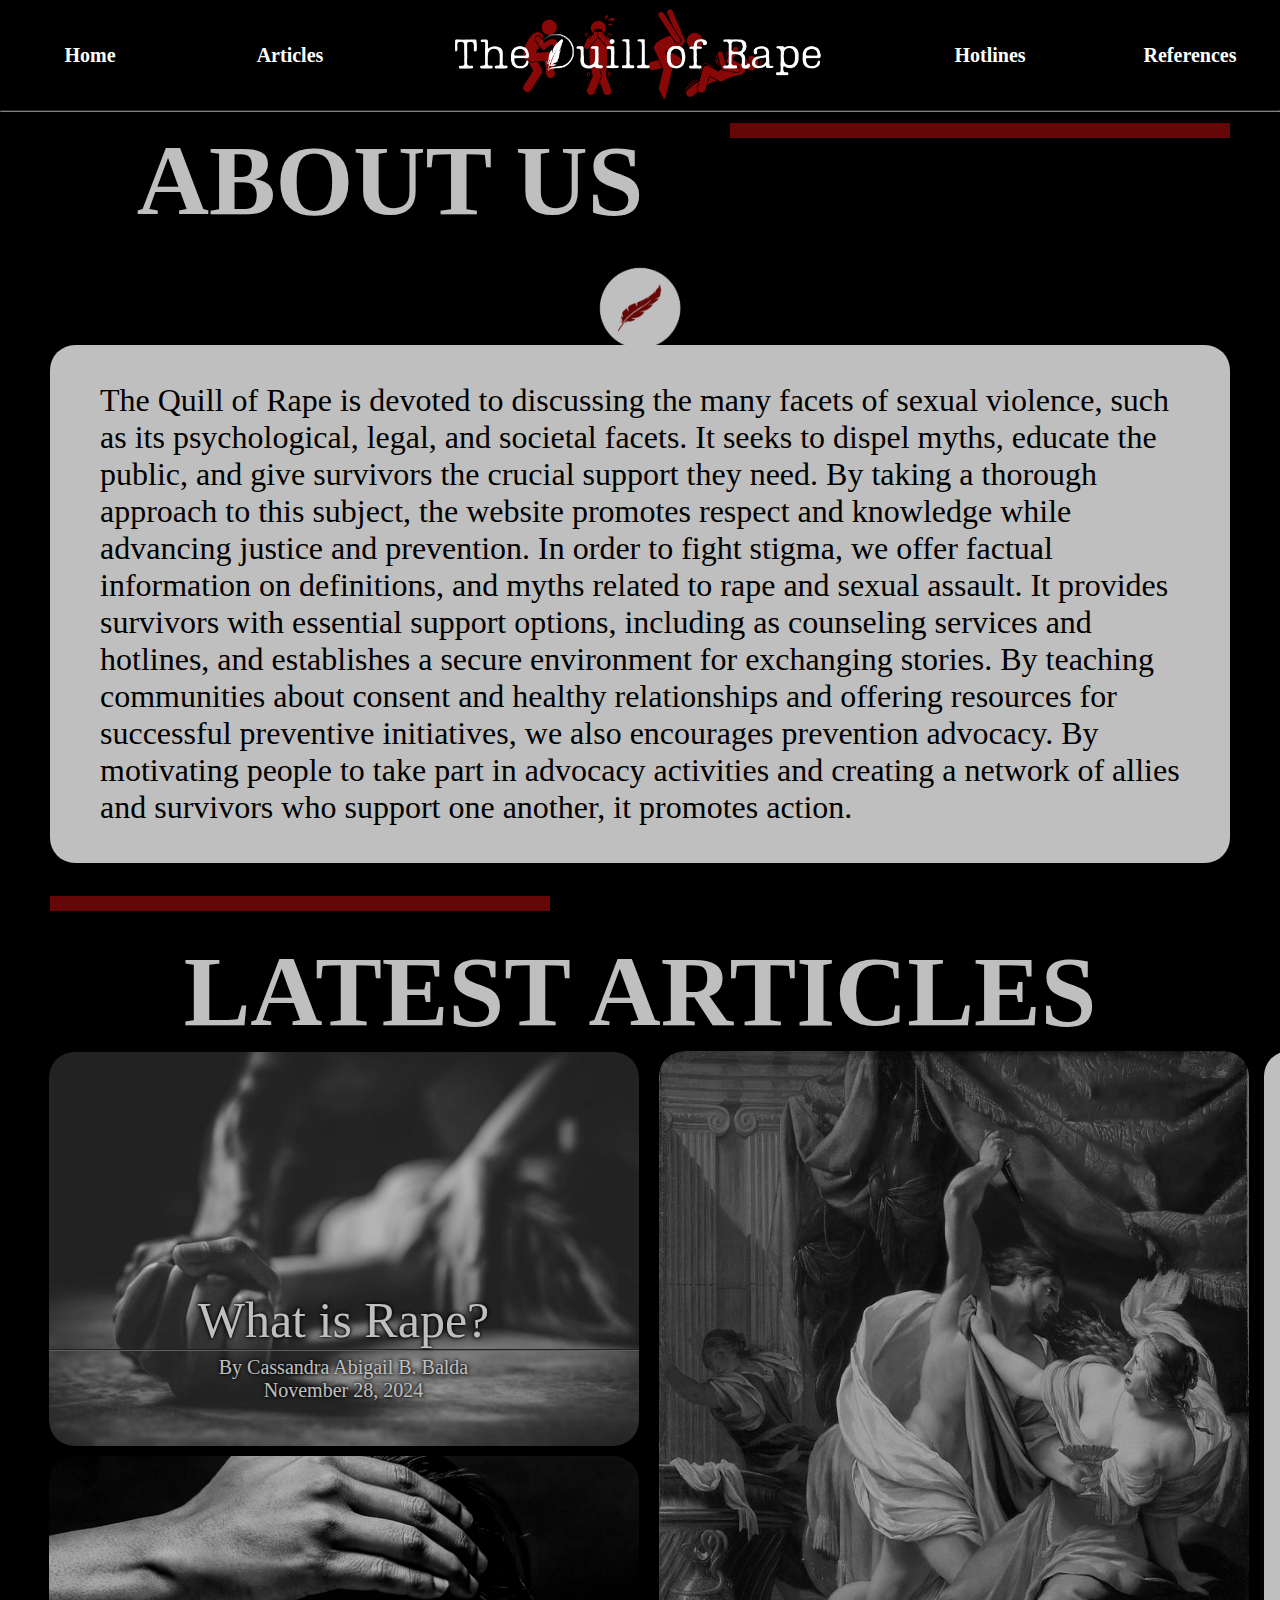
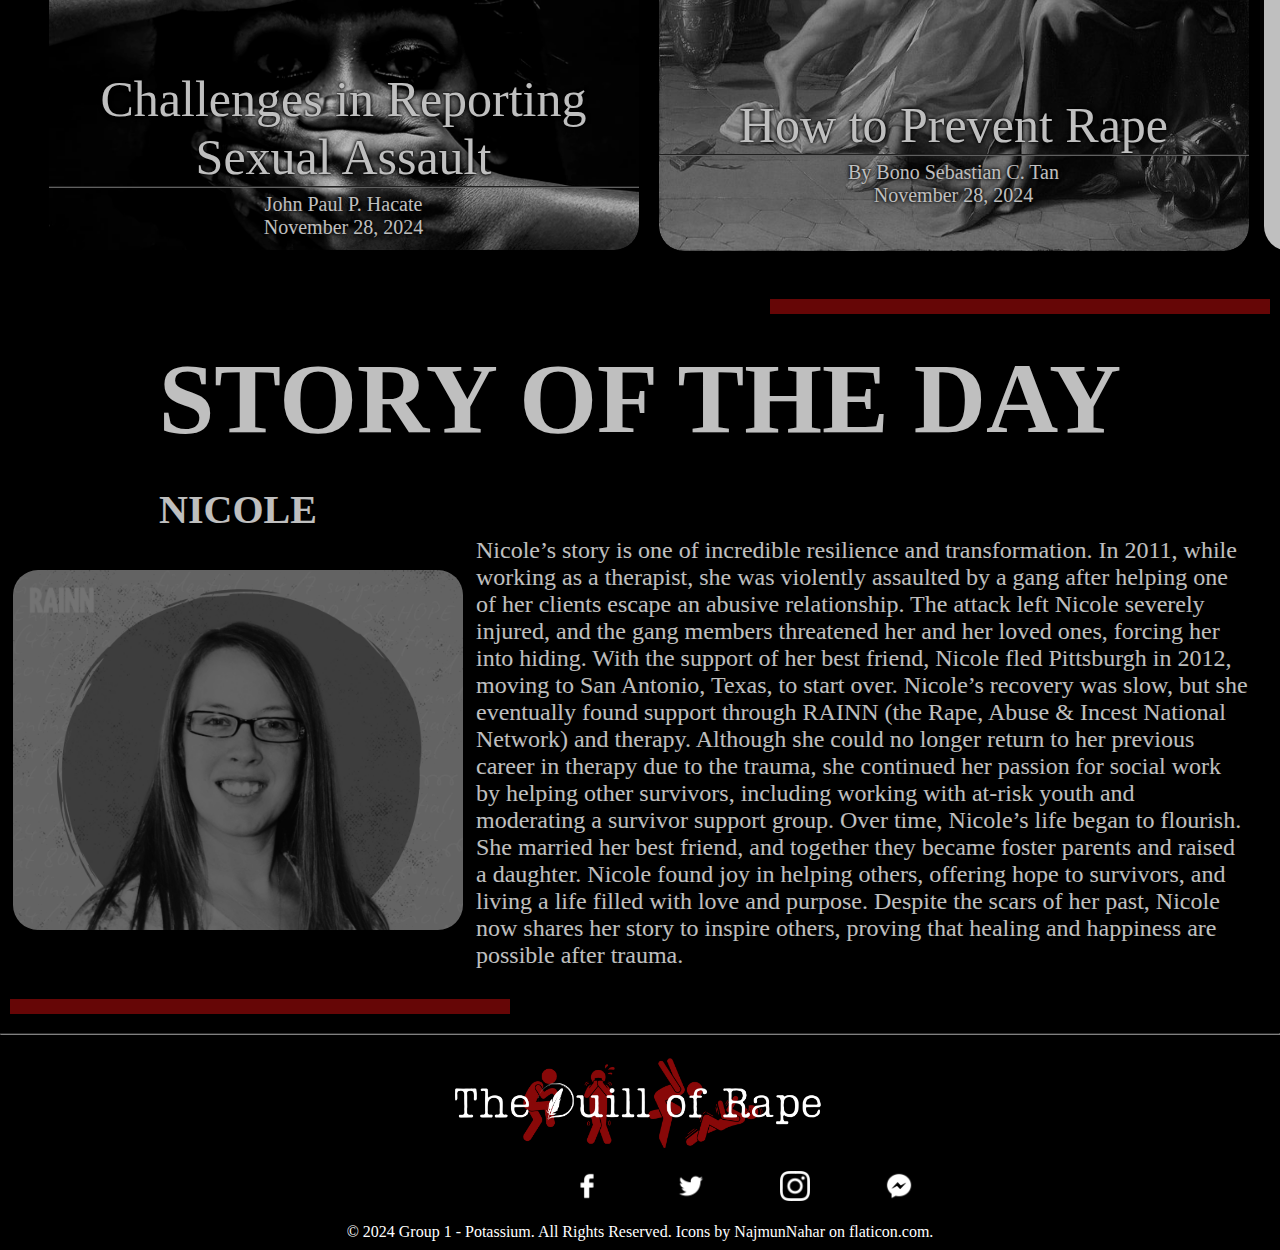
<file: home/index.html>
<!DOCTYPE html>
<html>
	<head>
		<title> The Quill of Rape </title>
		
		<link rel="stylesheet" href="styles.css">
		
		<link rel="icon" type="image/png" href="logo.png">
	</head>
	
	<body>
		<header>
			<div class="header">
				<div>
					<nav>
						<span>
							<div class="nav"> <a href="index.html" class="navtext"> Home </a> </div>
							<div class="nav"> <a href="../articlespage/articlespage.html" class="navtext"> Articles </a> </div>
						</span>
					</nav>
				</div>
				<div class="logocontainer"> <a href="index.html"> <img src="rape.png" class="headlogo"> </a> </div>
				<div>
					<nav>
						<span>
							<div class="nav"> <a href="../hotlines/hotlines.html" class="navtext"> Hotlines </a> </div>
							<div class="nav"> <a href="../references/references.html" class="navtext"> References </a> </div>
						</span>
					</nav>
				</div>
			</div>
			<hr>
		</header>
		
		<br><br><br><br><br>
		
		<section class="aboutus">
			<br>
			<div class="designr"> </div>
			<span> ABOUT US </span> <img src="dialoglogo.png" class="dialogicon">
			<br>
			<div class="about">
				‎<br>
				The Quill of Rape is devoted to discussing the many facets of sexual violence, such as its psychological, legal, and societal facets. It seeks to dispel myths, educate the public, and give survivors the crucial support they need. By taking a thorough approach to this subject, the website promotes respect and knowledge while advancing justice and prevention.                                                                                                                                                             In order to fight stigma, we offer factual information on definitions,  and myths related to rape and sexual assault. It provides survivors with essential support options, including as counseling services and hotlines, and establishes a secure environment for exchanging stories.

				By teaching communities about consent and healthy relationships and offering resources for successful preventive initiatives, we also encourages prevention advocacy. By motivating people to take part in advocacy activities and creating a network of allies and survivors who support one another, it promotes action.
				<br>
				<br>
			</div>
			<br>
			<div class="designl"> </div>
		</section>
		
		<section class="articles">
			<br>
			<h1> LATEST ARTICLES </h1>
			<div class="container">
				<div class="incontainer">
					<a href="../allarticles/Articles/WhatisRape/WhatisRape.html">
						<img src="whatisrape.jpg">
						<div>
							What is Rape?
							<hr>
							<p> By Cassandra Abigail B. Balda </p>
							<p> November 28, 2024 </p>
						</div>
					</a>
					<a href="../allarticles/Articles/ChallengesinReportingSexualAssault/ChallengesinReportingSexualAssault.html">
						<img src="ChallengesinReportingSexualAssault.webp">
						<div>
							Challenges in Reporting Sexual Assault
							<hr>
							<p> John Paul P. Hacate </p>
							<p> November 28, 2024 </p>
						</div>
					</a>
				</div>
				<div class="incontainer">
					<a href="../allarticles/Articles/HowToPreventRape/HowToPreventRape.html">
						<img src="HowtoPreventRape.jpg" class="bigimage">
						<div>
							How to Prevent Rape
							<hr>
							<p> By Bono Sebastian C. Tan </p>
							<p> November 28, 2024 </p>
						</div>
					</a>
				</div>
				<a href="../articlespage/articlespage.html" class="more">
					<img src="more.png">
					<span> M<br>O<br>R<br>E </span>
				</a>
			</div>
			<br><br>
			<div class="designr"> </div>
		</section>
		
		<section class="story">
			<br>
			<h1> STORY OF THE DAY </h1>
			<br>
			<center>
				<table>
					<tr>
						<td class="name" colspan="2"> <b> NICOLE </b> </td>
					</tr>
					<tr>
						<td> <img src="Nicole.png" class="storyimage"> </td>
						<td class="storytext"> 
											Nicole’s story is one of incredible resilience and transformation. In 2011, while working as a therapist, she was violently assaulted by a gang after helping one of her clients escape an abusive relationship. The attack left Nicole severely injured, and the gang members threatened her and her loved ones, forcing her into hiding. With the support of her best friend, Nicole fled Pittsburgh in 2012, moving to San Antonio, Texas, to start over.

											Nicole’s recovery was slow, but she eventually found support through RAINN (the Rape, Abuse & Incest National Network) and therapy. Although she could no longer return to her previous career in therapy due to the trauma, she continued her passion for social work by helping other survivors, including working with at-risk youth and moderating a survivor support group.

											Over time, Nicole’s life began to flourish. She married her best friend, and together they became foster parents and raised a daughter. Nicole found joy in helping others, offering hope to survivors, and living a life filled with love and purpose. Despite the scars of her past, Nicole now shares her story to inspire others, proving that healing and happiness are possible after trauma. </td>
						</td>
					</tr>
				</table>
			</center>
			<br>
			<div class="designl"> </div>
			<br> <br>
		</section>
		
		<footer>
			<hr>
			<center>
				<a href="index.html"> <img src="rape.png" class="headlogo">
				<br>
				<div>
					<ul>
						<li> <a href="#"> <img src="footericons\facebook.png"> </a> </li>
						<li> <a href="#"> <img src="footericons\twitter.png"> </a> </li>
						<li> <a href="#"> <img src="footericons\instagram.png"> </a> </li>
						<li> <a href="#"> <img src="footericons\messenger.png"> </a> </li>
					</ul>
				</div>
				<br>
				<span> &copy 2024 Group 1 - Potassium. All Rights Reserved. Icons by NajmunNahar on flaticon.com. </span>
			</center>
		</footer>
	</body>
</html>
</file>
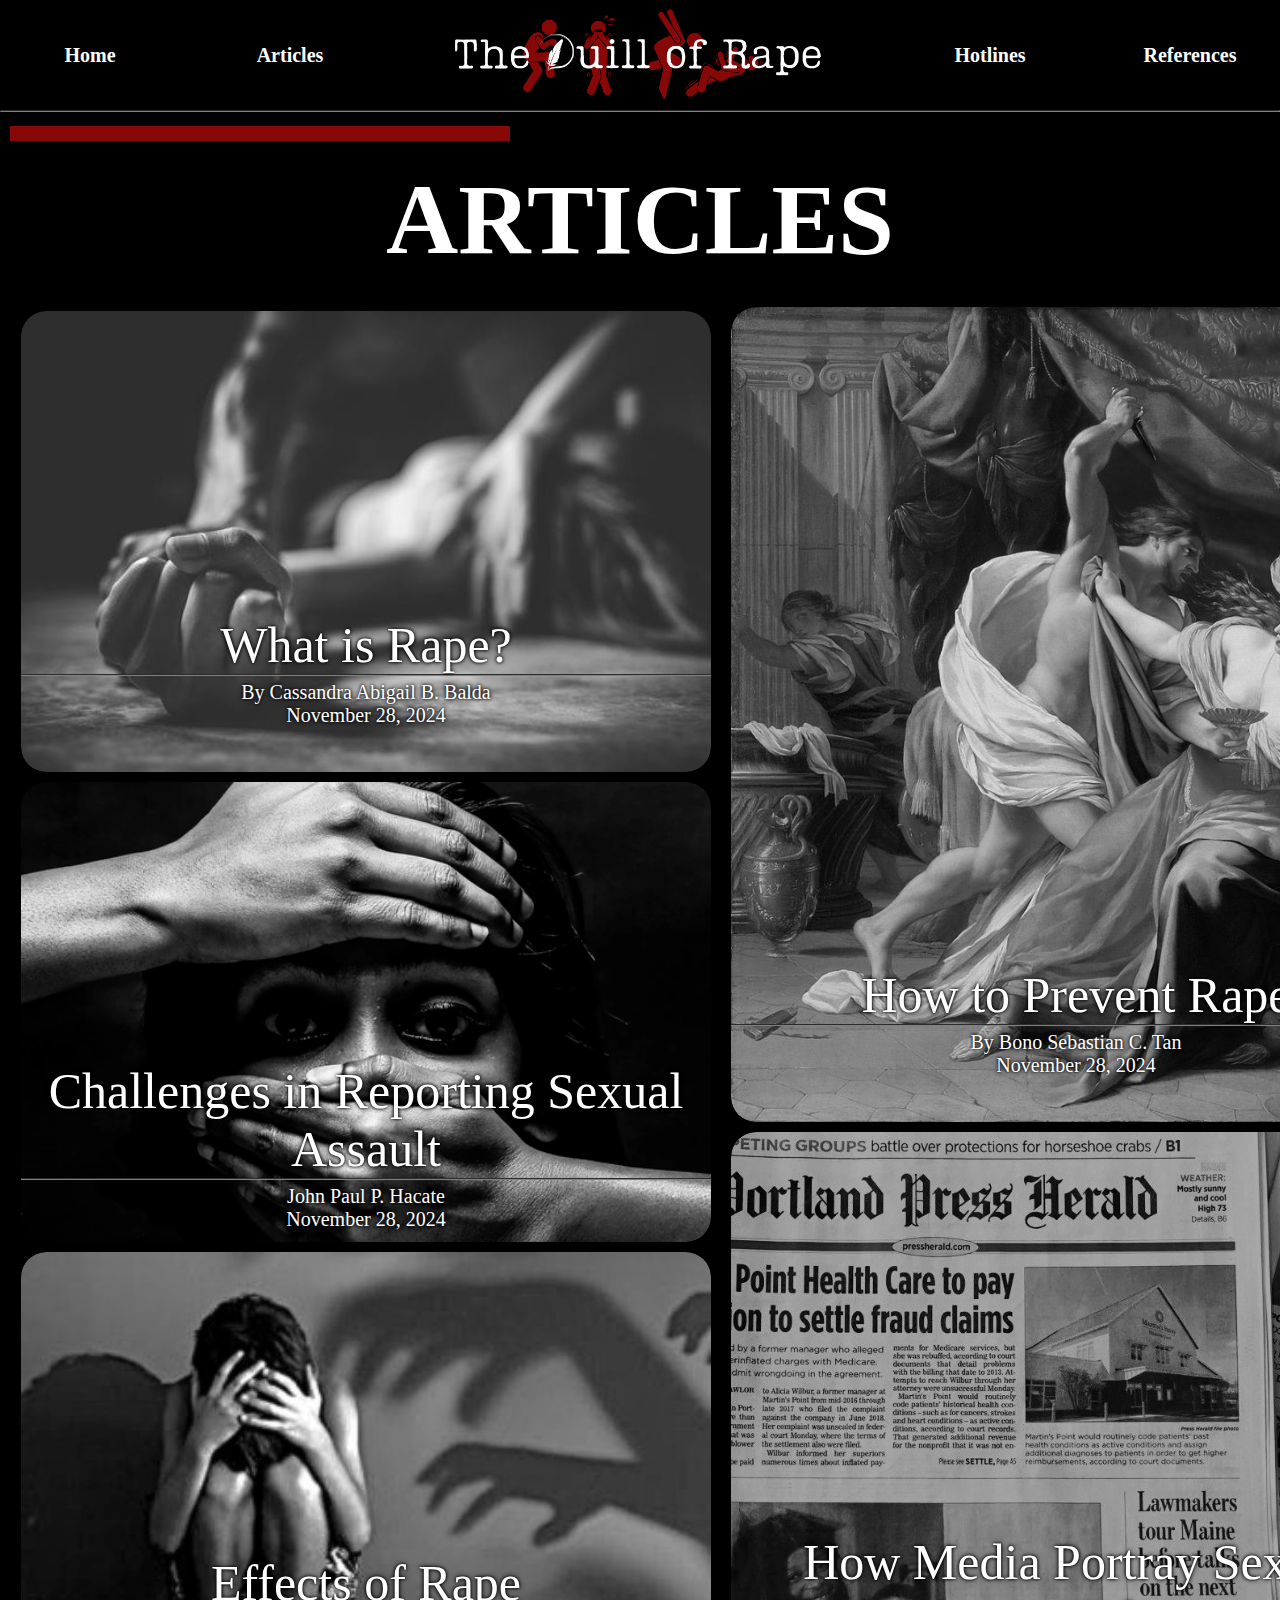
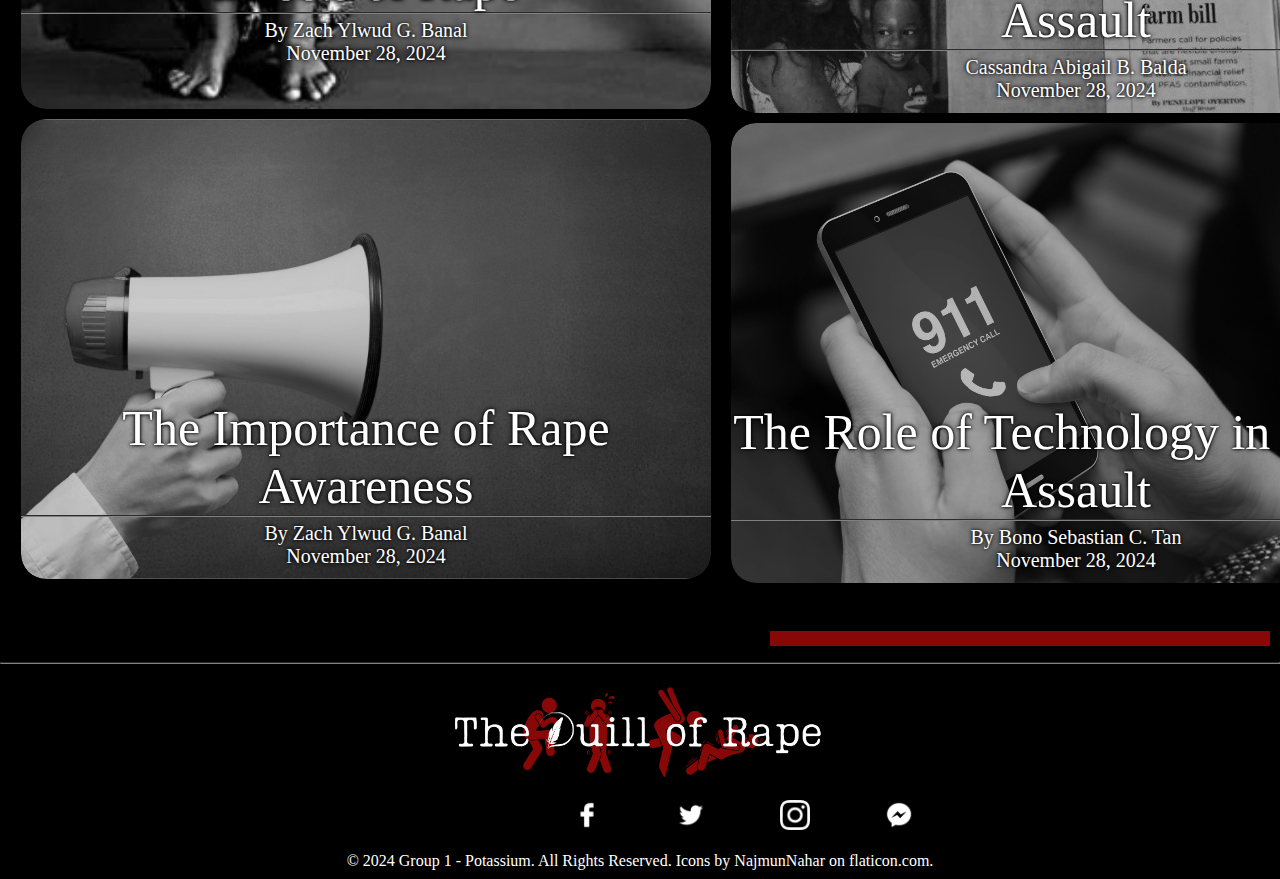
<file: articlespage/articlespage.html>
<!DOCTYPE html>
<html>
	<head>
		<title> Articles </title>
		
		<link rel="stylesheet" href="styles.css">
		
		<link rel="icon" type="image/png" href="logo.png">
	</head>
	
	<body>
		<header>
			<div class="header">
				<div>
					<nav>
						<span>
							<div class="nav"> <a href="../home/index.html" class="navtext"> Home </a> </div>
							<div class="nav"> <a href="articlespage.html" class="navtext"> Articles </a> </div>
						</span>
					</nav>
				</div>
				<div class="logocontainer"> <a href="../home/index.html"> <img src="rape.png" class="headlogo"> </a> </div>
				<div>
					<nav>
						<span>
							<div class="nav"> <a href="../hotlines/hotlines.html" class="navtext"> Hotlines </a> </div>
							<div class="nav"> <a href="../references/references.html" class="navtext"> References </a> </div>
						</span>
					</nav>
				</div>
			</div>
			<hr>
		</header>
		
		<br><br><br><br><br><br><br>
		
		<section class="articles">
			<div class="designl"> </div>
			<br><br>
			<center>
				<h1> ARTICLES </h1>
				<br>
				<div class="container">
					<div class="incontainer">
						<a href="../allarticles/Articles/WhatisRape/WhatisRape.html">
							<img src="ArticleCoverImages/whatisrape.jpg">
							<div>
								What is Rape?
								<hr>
								<p> By Cassandra Abigail B. Balda </p>
								<p> November 28, 2024 </p>
							</div>
						</a>
						<a href="../allarticles/Articles/ChallengesinReportingSexualAssault/ChallengesinReportingSexualAssault.html">
							<img src="ArticleCoverImages/ChallengesinReportingSexualAssault.webp">
							<div>
								Challenges in Reporting Sexual Assault
								<hr>
								<p> John Paul P. Hacate </p>
								<p> November 28, 2024 </p>
							</div>
						</a>
						<a href="../allarticles/Articles/EffectsofRape/EffectsofRape.html">
							<img src="ArticleCoverImages/EffectsofRape.jpg">
							<div>
								Effects of Rape
								<hr>
								<p> By Zach Ylwud G. Banal </p>
								<p> November 28, 2024 </p>
							</div>
						</a>
						<a href="../allarticles/Articles/TheImportanceofRapeAwareness/TheImportanceofRapeAwareness.html">
							<img src="ArticleCoverImages/TheImportanceofRapeAwareness.jpg">	
							<div>
								The Importance of Rape Awareness
								<hr>
								<p> By Zach Ylwud G. Banal </p>
								<p> November 28, 2024 </p>
							</div>
						</a>
					</div>
					<div class="incontainer">
						<a href="../allarticles/Articles/HowtoPreventRape/HowtoPreventRape.html">
							<img src="ArticleCoverImages/HowToPreventRape.jpg">
							<div>
								How to Prevent Rape
								<hr>
								<p> By Bono Sebastian C. Tan </p>
								<p> November 28, 2024 </p>
							</div>
						</a>
						<a href="../allarticles/Articles/HowMediaPortraysSexualAssault/HowMediaPortraysSexualAssault.html">
							<img src="ArticleCoverImages/HowMediaPortraysSexualAssault.jpg">
							<div>
								How Media Portray Sexual Assault
								<hr>
								<p> Cassandra Abigail B. Balda </p>
								<p> November 28, 2024 </p>
							</div>
						</a>
						<a href="../allarticles/Articles/TheRoleofTechnologyinSexualAssault/TheRoleofTechnologyinSexualAssault.html">
							<img src="ArticleCoverImages/TheRoleofTechnologyinSexualAssault.jpg">	
							<div>
								The Role of Technology in Sexual Assault
								<hr>
								<p> By Bono Sebastian C. Tan </p>
								<p> November 28, 2024 </p>
							</div>
						</a>
					</div>
				</div>
				<br><br>
				<div class="designr"> </div>
			</center>
		</section>
		
		<br><br>
		
		<footer>
			<hr>
			<center>
				<a href="../home/index.html"> <img src="rape.png" class="headlogo">
				<br>
				<div>
					<ul>
						<li> <a href="#"> <img src="footericons\facebook.png"> </a> </li>
						<li> <a href="#"> <img src="footericons\twitter.png"> </a> </li>
						<li> <a href="#"> <img src="footericons\instagram.png"> </a> </li>
						<li> <a href="#"> <img src="footericons\messenger.png"> </a> </li>
					</ul>
				</div>
				<br>
				<span> &copy 2024 Group 1 - Potassium. All Rights Reserved. Icons by NajmunNahar on flaticon.com. </span>
			</center>
		</footer>
	</body>
</html>
</file>
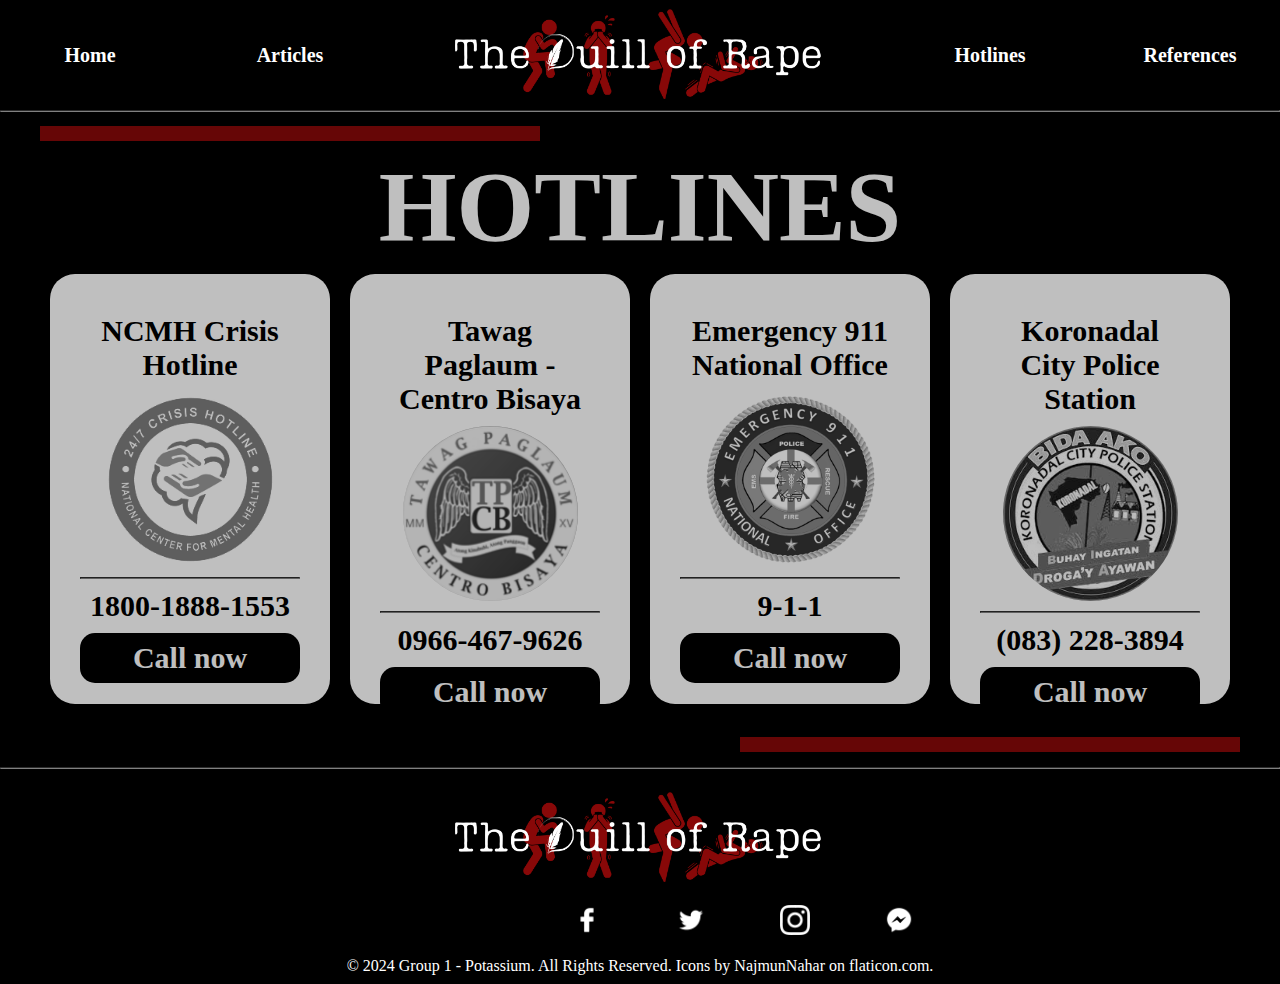
<file: hotlines/hotlines.html>
<!DOCTYPE html>
<html>
	<head>
		<title> Hotlines </title>
		
		<link rel="stylesheet" href="styles.css">
		
		<link rel="icon" type="image/png" href="logo.png">
	</head>
	
	<body>
		<header>
			<div class="header">
				<div>
					<nav>
						<span>
							<div class="nav"> <a href="../home/index.html" class="navtext"> Home </a> </div>
							<div class="nav"> <a href="../articlespage/articlespage.html" class="navtext"> Articles </a> </div>
						</span>
					</nav>
				</div>
				<div class="logocontainer"> <a href="../home/index.html"> <img src="rape.png" class="headlogo"> </a> </div>
				<div>
					<nav>
						<span>
							<div class="nav"> <a href="hotlines.html" class="navtext"> Hotlines </a> </div>
							<div class="nav"> <a href="../references/references.html" class="navtext"> References </a> </div>
						</span>
					</nav>
				</div>
			</div>
			<hr>
		</header>
		
		<br><br><br><br><br><br><br>
		
		<section class="hotlines">
			<div class="designl"> </div> <br>
			<h1> HOTLINES </h1>
			<div class="incontainer">
				<div class="container">
					<div> NCMH Crisis Hotline </div>
					<div> <img src="logos/NCMHCrisisHotline.png"> </div>
					<hr>
					<div> 1800-1888-1553 </div>
					<a href="tel: 1800-1888-1553" class="callbutton"> Call now </a>
				</div>
				<div class="container">
					<div> Tawag Paglaum - Centro Bisaya </div>
					<div> <img src="logos/TawagPaglaum.png"> </div>
					<hr>
					<div> 0966-467-9626 </div>
					<a href="tel: 0966-467-9626" class="callbutton"> Call now </a>
				</div>
				<div class="container">
					<div> Emergency 911 National Office </div>
					<div> <img src="logos/E911.png"> </div>
					<hr>
					<div> 9-1-1 </div>
					<a href="tel: 911" class="callbutton"> Call now </a>
				</div>
				<div class="container">
					<div> Koronadal City Police Station </div>
					<div> <img src="logos/KoronadalCityPolice.jpg"> </div>
					<hr>
					<div> (083) 228-3894 </div>
					<a href="tel: 228-3894" class="callbutton"> Call now </a>
				</div>
			</div>
			<br>
			<div class="designr"> </div>
		</section>
		
		<br><br>
		
		<footer>
			<hr>
			<center>
				<a href="../home/index.html"> <img src="rape.png" class="headlogo">
				<br>
				<div>
					<ul>
						<li> <a href="#"> <img src="footericons\facebook.png"> </a> </li>
						<li> <a href="#"> <img src="footericons\twitter.png"> </a> </li>
						<li> <a href="#"> <img src="footericons\instagram.png"> </a> </li>
						<li> <a href="#"> <img src="footericons\messenger.png"> </a> </li>
					</ul>
				</div>
				<br>
				<span> &copy 2024 Group 1 - Potassium. All Rights Reserved. Icons by NajmunNahar on flaticon.com. </span>
			</center>
		</footer>
	</body>
</html>
</file>
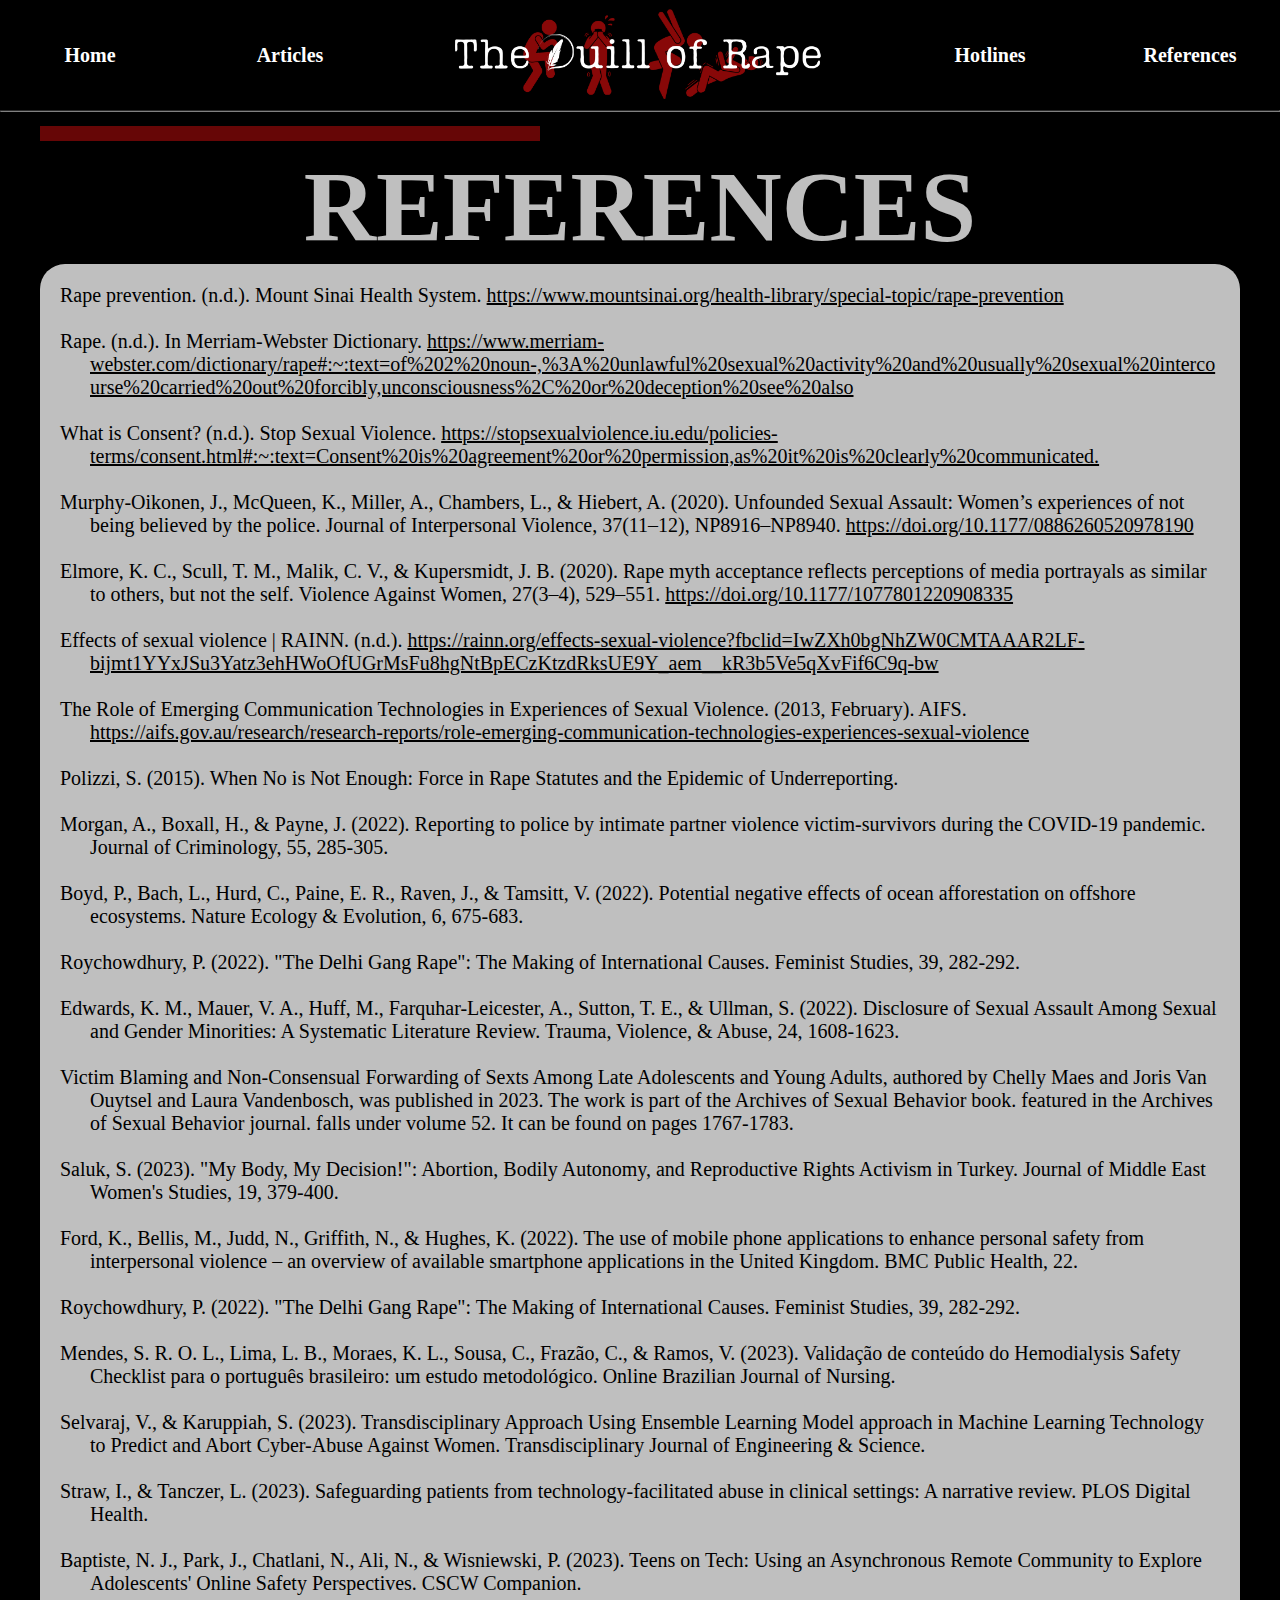
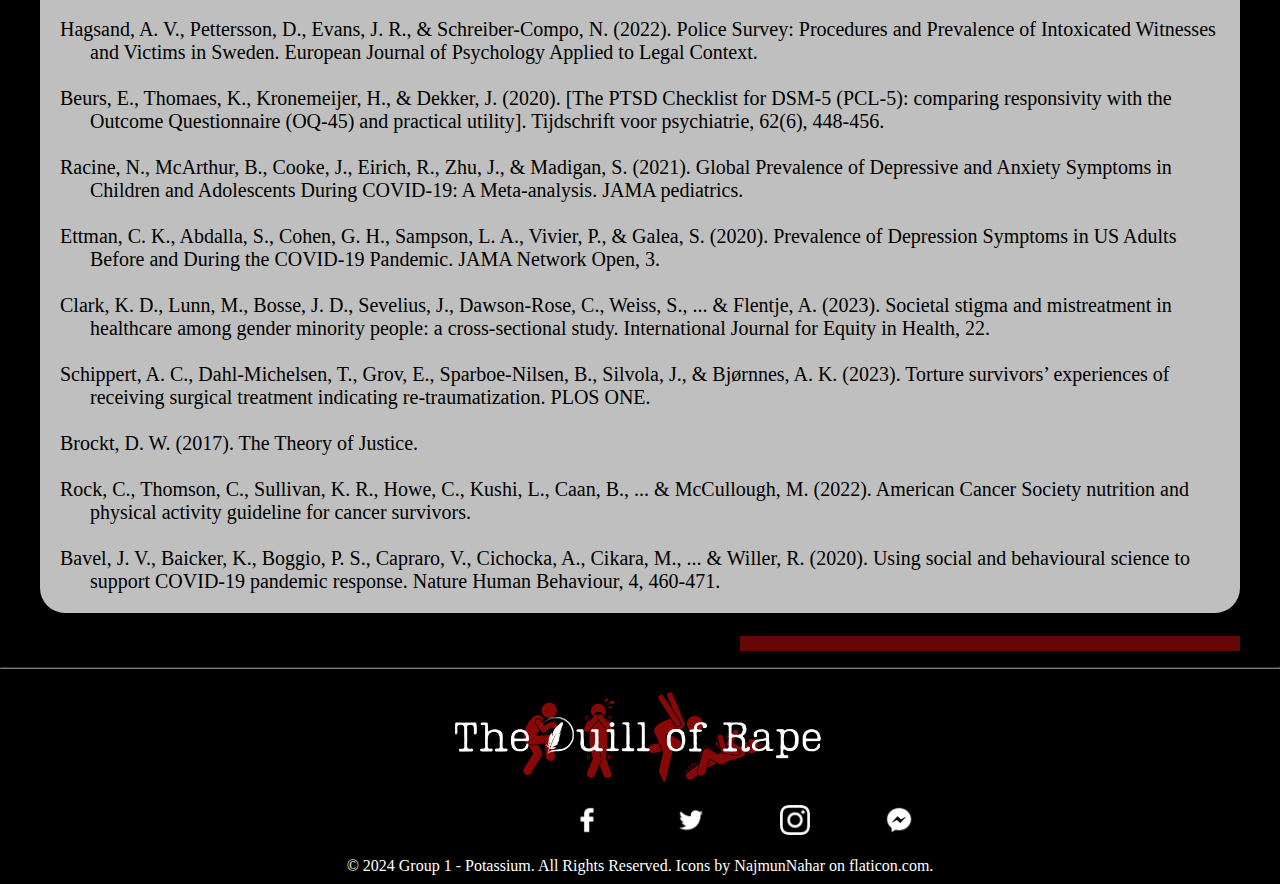
<file: references/references.html>
<!DOCTYPE html>
<html>
	<head>
		<title> References </title>
		
		<link rel="stylesheet" href="styles.css">
		
		<link rel="icon" type="image/png" href="logo.png">
	</head>
	
	<body>
		<header>
			<div class="header">
				<div>
					<nav>
						<span>
							<div class="nav"> <a href="../home/index.html" class="navtext"> Home </a> </div>
							<div class="nav"> <a href="../articlespage/articlespage.html" class="navtext"> Articles </a> </div>
						</span>
					</nav>
				</div>
				<div class="logocontainer"> <a href="../home/index.html"> <img src="rape.png" class="headlogo"> </a> </div>
				<div>
					<nav>
						<span>
							<div class="nav"> <a href="../hotlines/hotlines.html" class="navtext"> Hotlines </a> </div>
							<div class="nav"> <a href="../references/references.html" class="navtext"> References </a> </div>
						</span>
					</nav>
				</div>
			</div>
			<hr>
		</header>
		
		<br><br><br><br><br><br><br>
		
		<section class="references">
			<div class="designl"> </div> <br>
			<h1> REFERENCES </h1>
			<div>
				<p> Rape prevention. (n.d.). Mount Sinai Health System. <a href="https://www.mountsinai.org/health-library/special-topic/rape-prevention"> https://www.mountsinai.org/health-library/special-topic/rape-prevention </a> </p>
				<br>
				<p> Rape. (n.d.). In Merriam-Webster Dictionary. <a href="https://www.merriam-webster.com/dictionary/rape#:~:text=of%202%20noun-,%3A%20unlawful%20sexual%20activity%20and%20usually%20sexual%20intercourse%20carried%20out%20forcibly,unconsciousness%2C%20or%20deception%20see%20also"> https://www.merriam-webster.com/dictionary/rape#:~:text=of%202%20noun-,%3A%20unlawful%20sexual%20activity%20and%20usually%20sexual%20intercourse%20carried%20out%20forcibly,unconsciousness%2C%20or%20deception%20see%20also </a> </p>
				<br>
				<p> What is Consent? (n.d.). Stop Sexual Violence. <a href="https://stopsexualviolence.iu.edu/policies-terms/consent.html#:~:text=Consent%20is%20agreement%20or%20permission,as%20it%20is%20clearly%20communicated"> https://stopsexualviolence.iu.edu/policies-terms/consent.html#:~:text=Consent%20is%20agreement%20or%20permission,as%20it%20is%20clearly%20communicated. </a> </p>
				<br>
				<p> Murphy-Oikonen, J., McQueen, K., Miller, A., Chambers, L., & Hiebert, A. (2020). Unfounded Sexual Assault: Women’s experiences of not being believed by the police. Journal of Interpersonal Violence, 37(11–12), NP8916–NP8940. <a href="https://doi.org/10.1177/0886260520978190"> https://doi.org/10.1177/0886260520978190 </a> </p>
				<br>
				<p> Elmore, K. C., Scull, T. M., Malik, C. V., & Kupersmidt, J. B. (2020). Rape myth acceptance reflects perceptions of media portrayals as similar to others, but not the self. Violence Against Women, 27(3–4), 529–551. <a href="https://doi.org/10.1177/1077801220908335"> https://doi.org/10.1177/1077801220908335 </a> </p>
				<br>
				<p> Effects of sexual violence | RAINN. (n.d.). <a href="https://rainn.org/effects-sexual-violence?fbclid=IwZXh0bgNhZW0CMTAAAR2LF-bijmt1YYxJSu3Yatz3ehHWoOfUGrMsFu8hgNtBpECzKtzdRksUE9Y_aem__kR3b5Ve5qXvFif6C9q-bw"> https://rainn.org/effects-sexual-violence?fbclid=IwZXh0bgNhZW0CMTAAAR2LF-bijmt1YYxJSu3Yatz3ehHWoOfUGrMsFu8hgNtBpECzKtzdRksUE9Y_aem__kR3b5Ve5qXvFif6C9q-bw </a> </p>
				<br>
				<p> The Role of Emerging Communication Technologies in Experiences of Sexual Violence. (2013, February). AIFS. <a href="https://aifs.gov.au/research/research-reports/role-emerging-communication-technologies-experiences-sexual-violence"> https://aifs.gov.au/research/research-reports/role-emerging-communication-technologies-experiences-sexual-violence </a> </p>
				<br>
				<p> Polizzi, S. (2015). When No is Not Enough: Force in Rape Statutes and the Epidemic of Underreporting. </p>
				<br>
				<p> Morgan, A., Boxall, H., & Payne, J. (2022). Reporting to police by intimate partner violence victim-survivors during the COVID-19 pandemic. Journal of Criminology, 55, 285-305. </p>
				<br>
				<p> Boyd, P., Bach, L., Hurd, C., Paine, E. R., Raven, J., & Tamsitt, V. (2022). Potential negative effects of ocean afforestation on offshore ecosystems. Nature Ecology & Evolution, 6, 675-683. </p>
				<br>
				<p> Roychowdhury, P. (2022). "The Delhi Gang Rape": The Making of International Causes. Feminist Studies, 39, 282-292. </p>
				<br>
				<p> Edwards, K. M., Mauer, V. A., Huff, M., Farquhar-Leicester, A., Sutton, T. E., & Ullman, S. (2022). Disclosure of Sexual Assault Among Sexual and Gender Minorities: A Systematic Literature Review. Trauma, Violence, & Abuse, 24, 1608-1623. </p>
				<br>
				<p> Victim Blaming and Non-Consensual Forwarding of Sexts Among Late Adolescents and Young Adults, authored by Chelly Maes and Joris Van Ouytsel and Laura Vandenbosch, was published in 2023. The work is part of the Archives of Sexual Behavior book. featured in the Archives of Sexual Behavior journal. falls under volume 52. It can be found on pages 1767-1783. </p>
				<br>
				<p> Saluk, S. (2023). "My Body, My Decision!": Abortion, Bodily Autonomy, and Reproductive Rights Activism in Turkey. Journal of Middle East Women's Studies, 19, 379-400. </p>
				<br>
				<p> Ford, K., Bellis, M., Judd, N., Griffith, N., & Hughes, K. (2022). The use of mobile phone applications to enhance personal safety from interpersonal violence – an overview of available smartphone applications in the United Kingdom. BMC Public Health, 22. </p>
				<br>
				<p> Roychowdhury, P. (2022). "The Delhi Gang Rape": The Making of International Causes. Feminist Studies, 39, 282-292. </p>
				<br>
				<p> Mendes, S. R. O. L., Lima, L. B., Moraes, K. L., Sousa, C., Frazão, C., & Ramos, V. (2023). Validação de conteúdo do Hemodialysis Safety Checklist para o português brasileiro: um estudo metodológico. Online Brazilian Journal of Nursing. </p>
				<br>
				<p> Selvaraj, V., & Karuppiah, S. (2023). Transdisciplinary Approach Using Ensemble Learning Model approach in Machine Learning Technology to Predict and Abort Cyber-Abuse Against Women. Transdisciplinary Journal of Engineering & Science. </p>
				<br>
				<p> Straw, I., & Tanczer, L. (2023). Safeguarding patients from technology-facilitated abuse in clinical settings: A narrative review. PLOS Digital Health. </p>
				<br>
				<p> Baptiste, N. J., Park, J., Chatlani, N., Ali, N., & Wisniewski, P. (2023). Teens on Tech: Using an Asynchronous Remote Community to Explore Adolescents' Online Safety Perspectives. CSCW Companion. </p>
				<br>
				<p> Hagsand, A. V., Pettersson, D., Evans, J. R., & Schreiber-Compo, N. (2022). Police Survey: Procedures and Prevalence of Intoxicated Witnesses and Victims in Sweden. European Journal of Psychology Applied to Legal Context. </p>
				<br>
				<p> Beurs, E., Thomaes, K., Kronemeijer, H., & Dekker, J. (2020). [The PTSD Checklist for DSM-5 (PCL-5): comparing responsivity with the Outcome Questionnaire (OQ-45) and practical utility]. Tijdschrift voor psychiatrie, 62(6), 448-456. </p>
				<br>
				<p> Racine, N., McArthur, B., Cooke, J., Eirich, R., Zhu, J., & Madigan, S. (2021). Global Prevalence of Depressive and Anxiety Symptoms in Children and Adolescents During COVID-19: A Meta-analysis. JAMA pediatrics. </p>
				<br>
				<p> Ettman, C. K., Abdalla, S., Cohen, G. H., Sampson, L. A., Vivier, P., & Galea, S. (2020). Prevalence of Depression Symptoms in US Adults Before and During the COVID-19 Pandemic. JAMA Network Open, 3. </p>
				<br>
				<p> Clark, K. D., Lunn, M., Bosse, J. D., Sevelius, J., Dawson-Rose, C., Weiss, S., ... & Flentje, A. (2023). Societal stigma and mistreatment in healthcare among gender minority people: a cross-sectional study. International Journal for Equity in Health, 22. </p>
				<br>
				<p> Schippert, A. C., Dahl-Michelsen, T., Grov, E., Sparboe-Nilsen, B., Silvola, J., & Bjørnnes, A. K. (2023). Torture survivors’ experiences of receiving surgical treatment indicating re-traumatization. PLOS ONE. </p>
				<br>
				<p> Brockt, D. W. (2017). The Theory of Justice. </p>
				<br>
				<p> Rock, C., Thomson, C., Sullivan, K. R., Howe, C., Kushi, L., Caan, B., ... & McCullough, M. (2022). American Cancer Society nutrition and physical activity guideline for cancer survivors. </p>
				<br>
				<p> Bavel, J. V., Baicker, K., Boggio, P. S., Capraro, V., Cichocka, A., Cikara, M., ... & Willer, R. (2020). Using social and behavioural science to support COVID-19 pandemic response. Nature Human Behaviour, 4, 460-471. </p>
			</div>
			<br>
			<div class="designr"> </div>
		</section>
		
		<br><br>
		
		<footer>
			<hr>
			<center>
				<a href="../home/index.html"> <img src="rape.png" class="headlogo">
				<br>
				<div>
					<ul>
						<li> <a href="#"> <img src="footericons\facebook.png"> </a> </li>
						<li> <a href="#"> <img src="footericons\twitter.png"> </a> </li>
						<li> <a href="#"> <img src="footericons\instagram.png"> </a> </li>
						<li> <a href="#"> <img src="footericons\messenger.png"> </a> </li>
					</ul>
				</div>
				<br>
				<span> &copy 2024 Group 1 - Potassium. All Rights Reserved. Icons by NajmunNahar on flaticon.com. </span>
			</center>
		</footer>
	</body>
</html>
</file>
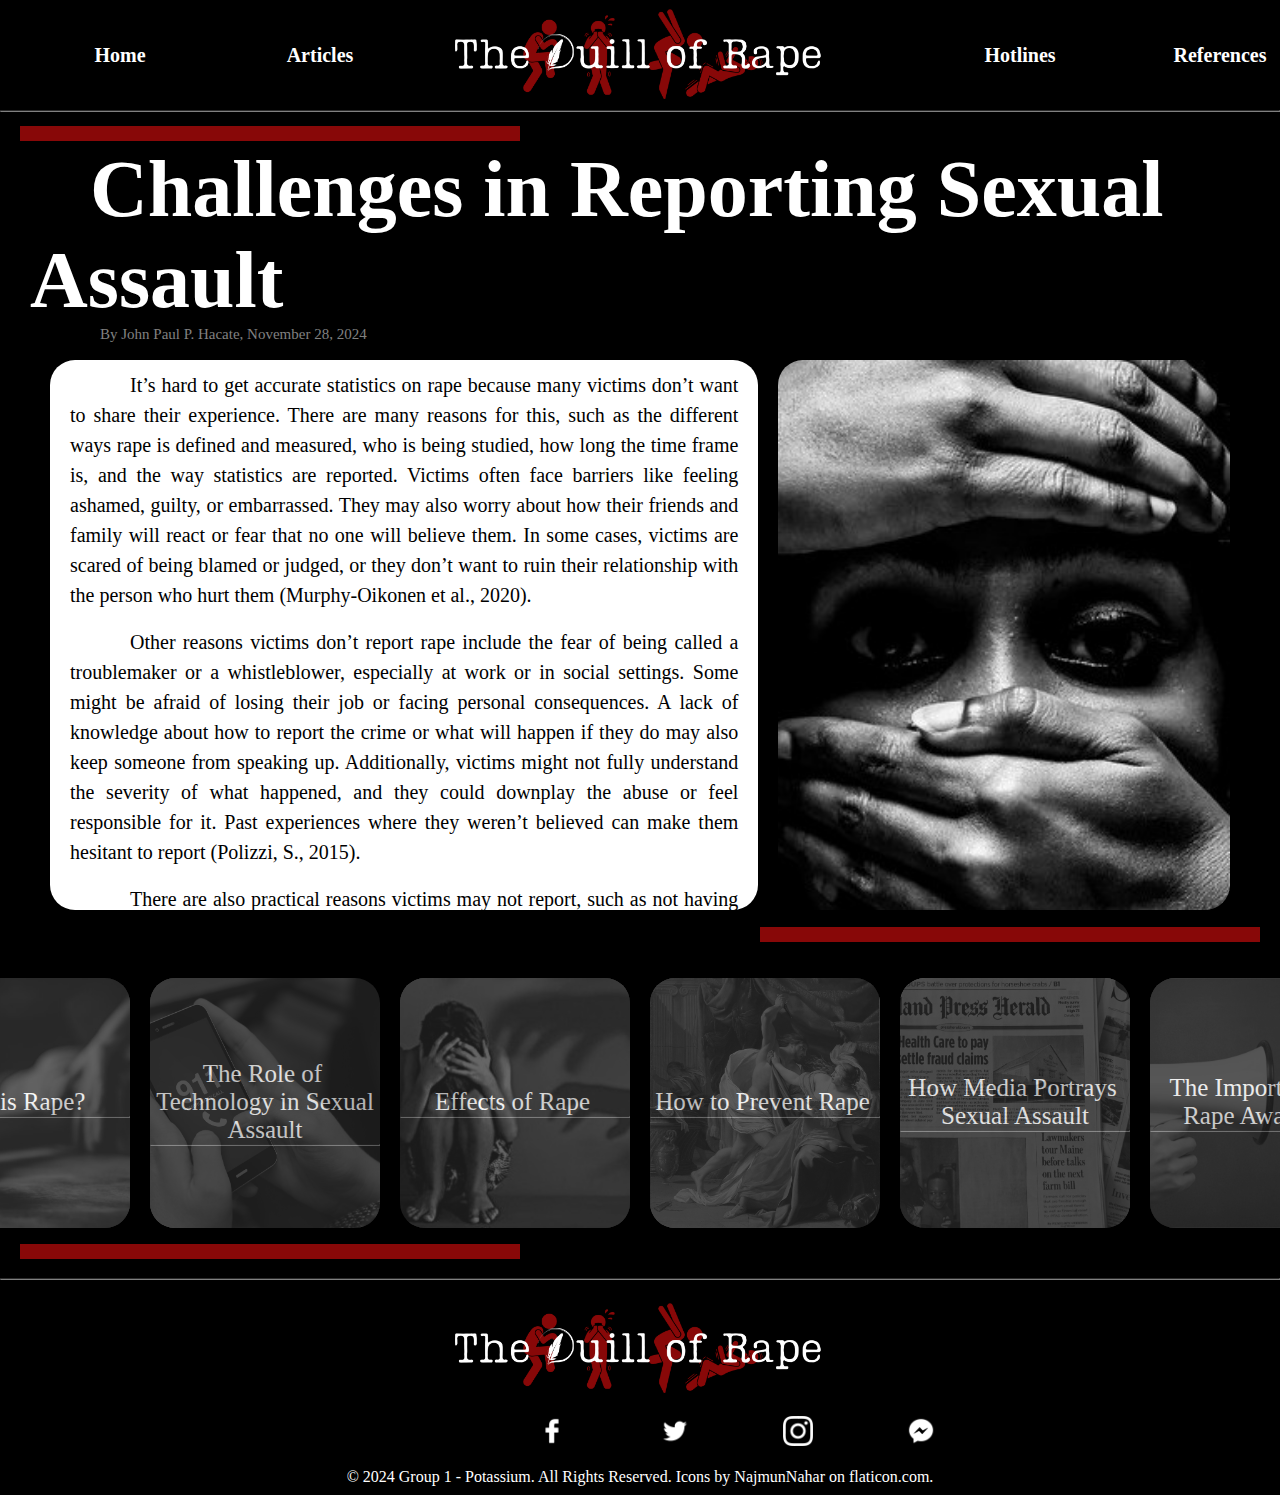
<file: allarticles/Articles/ChallengesinReportingSexualAssault/ChallengesinReportingSexualAssault.html>
<!DOCTYPE html>
<html>
	<head>
		<title> Challenges in Reporting Sexual Assault </title>
		
		<link rel="stylesheet" href="styles.css">
		
		<link rel="icon" type="image/png" href="../../MediaResources/Logos/logo.png">
	</head>
	
	<body>
		<header>
			<div class="header">
				<div>
					<nav>
						<span>
							<div class="nav"> <a href="../../../home/index.html" class="navtext"> Home </a> </div>
							<div class="nav"> <a href="../../../articlespage/articlespage.html" class="navtext"> Articles </a> </div>
						</span>
					</nav>
				</div>
				<div class="logocontainer"> <a href="../../../home/index.html"> <img src="../../MediaResources/Logos/rape.png" class="headlogo"> </a> </div>
				<div>
					<nav>
						<span>
							<div class="nav"> <a href="../../../hotlines/hotlines.html" class="navtext"> Hotlines </a> </div>
							<div class="nav"> <a href="../../../references/references.html" class="navtext"> References </a> </div>
						</span>
					</nav>
				</div>
			</div>
			<hr>
		</header>
		
		<br><br><br><br><br><br><br>
		
		<section class="articlemain">
			<div class="designl"> </div>
			<br>
			<div class="title"> Challenges in Reporting Sexual Assault </div>
			<div class="author"> By John Paul P. Hacate, November 28, 2024 <div>
			<br>
			<div class="container">
				<div class="body">
					<p>
						It’s hard to get accurate statistics on rape because many victims don’t want to share their experience. There are many reasons for this, such as the different ways rape is defined and measured, who is being studied, how long the time frame is, and the way statistics are reported. Victims often face barriers like feeling ashamed, guilty, or embarrassed. They may also worry about how their friends and family will react or fear that no one will believe them. In some cases, victims are scared of being blamed or judged, or they don’t want to ruin their relationship with the person who hurt them (Murphy-Oikonen et al., 2020).
					</p>
					<br>
					<p>
						Other reasons victims don’t report rape include the fear of being called a troublemaker or a whistleblower, especially at work or in social settings. Some might be afraid of losing their job or facing personal consequences. A lack of knowledge about how to report the crime or what will happen if they do may also keep someone from speaking up. Additionally, victims might not fully understand the severity of what happened, and they could downplay the abuse or feel responsible for it. Past experiences where they weren’t believed can make them hesitant to report (Polizzi, S., 2015).
					</p>
					<br>
					<p>
						There are also practical reasons victims may not report, such as not having enough emotional or financial support. They might worry about their children’s safety or well-being, which could make them afraid to speak out. Without a safe place to turn, the fear of consequences can leave victims feeling trapped and unable to share their experiences (Morgan, A., Boxall, H., & Payne, J., 2022).
					</p>
				</div>
				<div class="articlecovercontainer"> <img src="ChallengesinReportingSexualAssault.jpg" class="articlecover"> </div>
			</div>
			<br>
			<div class="designr"> </div>
		</section>
		
		<br><br>
		
		<section class="morearticles">
			<a href="../WhatisRape/WhatisRape.html">
				<img src="../../MediaResources/ArticleImages/whatisrape.jpg">
				<div> What is Rape? <hr> </div>
			</a>
			<a href="../TheRoleofTechnologyinSexualAssault/TheRoleofTechnologyinSexualAssault.html">
				<img src="../../MediaResources/ArticleImages/TheRoleofTechnologyinSexualAssault.jpg">
				<div> The Role of Technology in Sexual Assault <hr> </div>
			</a>
			<a href="../EffectsofRape/EffectsofRape.html">
				<img src="../../MediaResources/ArticleImages/EffectsofRape.jpg">
				<div> Effects of Rape <hr> </div>
			</a>
			<a href="../HowtoPreventRape/HowtoPreventRape.html">
				<img src="../../MediaResources/ArticleImages/HowtoPreventRape.jpg">
				<div> How to Prevent Rape <hr> </div>
			</a>
			<a href="../HowMediaPortraysSexualAssault/HowMediaPortraysSexualAssault.html">
				<img src="../../MediaResources/ArticleImages/HowMediaPortraysSexualAssault.jpg">
				<div> How Media Portrays Sexual Assault <hr> </div>
			</a>
			<a href="../TheImportanceofRapeAwareness/TheImportanceofRapeAwareness.html">
				<img src="../../MediaResources/ArticleImages/TheImportanceofRapeAwareness.jpg">
				<div> The Importance of Rape Awareness <hr> </div>
			</a>
		</section>
		
		<br><br>
		
		<div class="designl"> </div>
		
		<br><br><br>
		
		<footer>
			<hr>
			<center>
				<a href="../../../home/index.html"> <img src="../../MediaResources/Logos/rape.png" class="headlogo">
				<br>
				<div>
					<ul class="footerul">
						<li> <a href="#"> <img src="../../MediaResources/footericons/facebook.png"> </a> </li>
						<li> <a href="#"> <img src="../../MediaResources/footericons/twitter.png"> </a> </li>
						<li> <a href="#"> <img src="../../MediaResources/footericons/instagram.png"> </a> </li>
						<li> <a href="#"> <img src="../../MediaResources/footericons/messenger.png"> </a> </li>
					</ul>
				</div>
				<br>
				<span> &copy 2024 Group 1 - Potassium. All Rights Reserved. Icons by NajmunNahar on flaticon.com. </span>
			</center>
		</footer>
	</body>
</html>
</file>
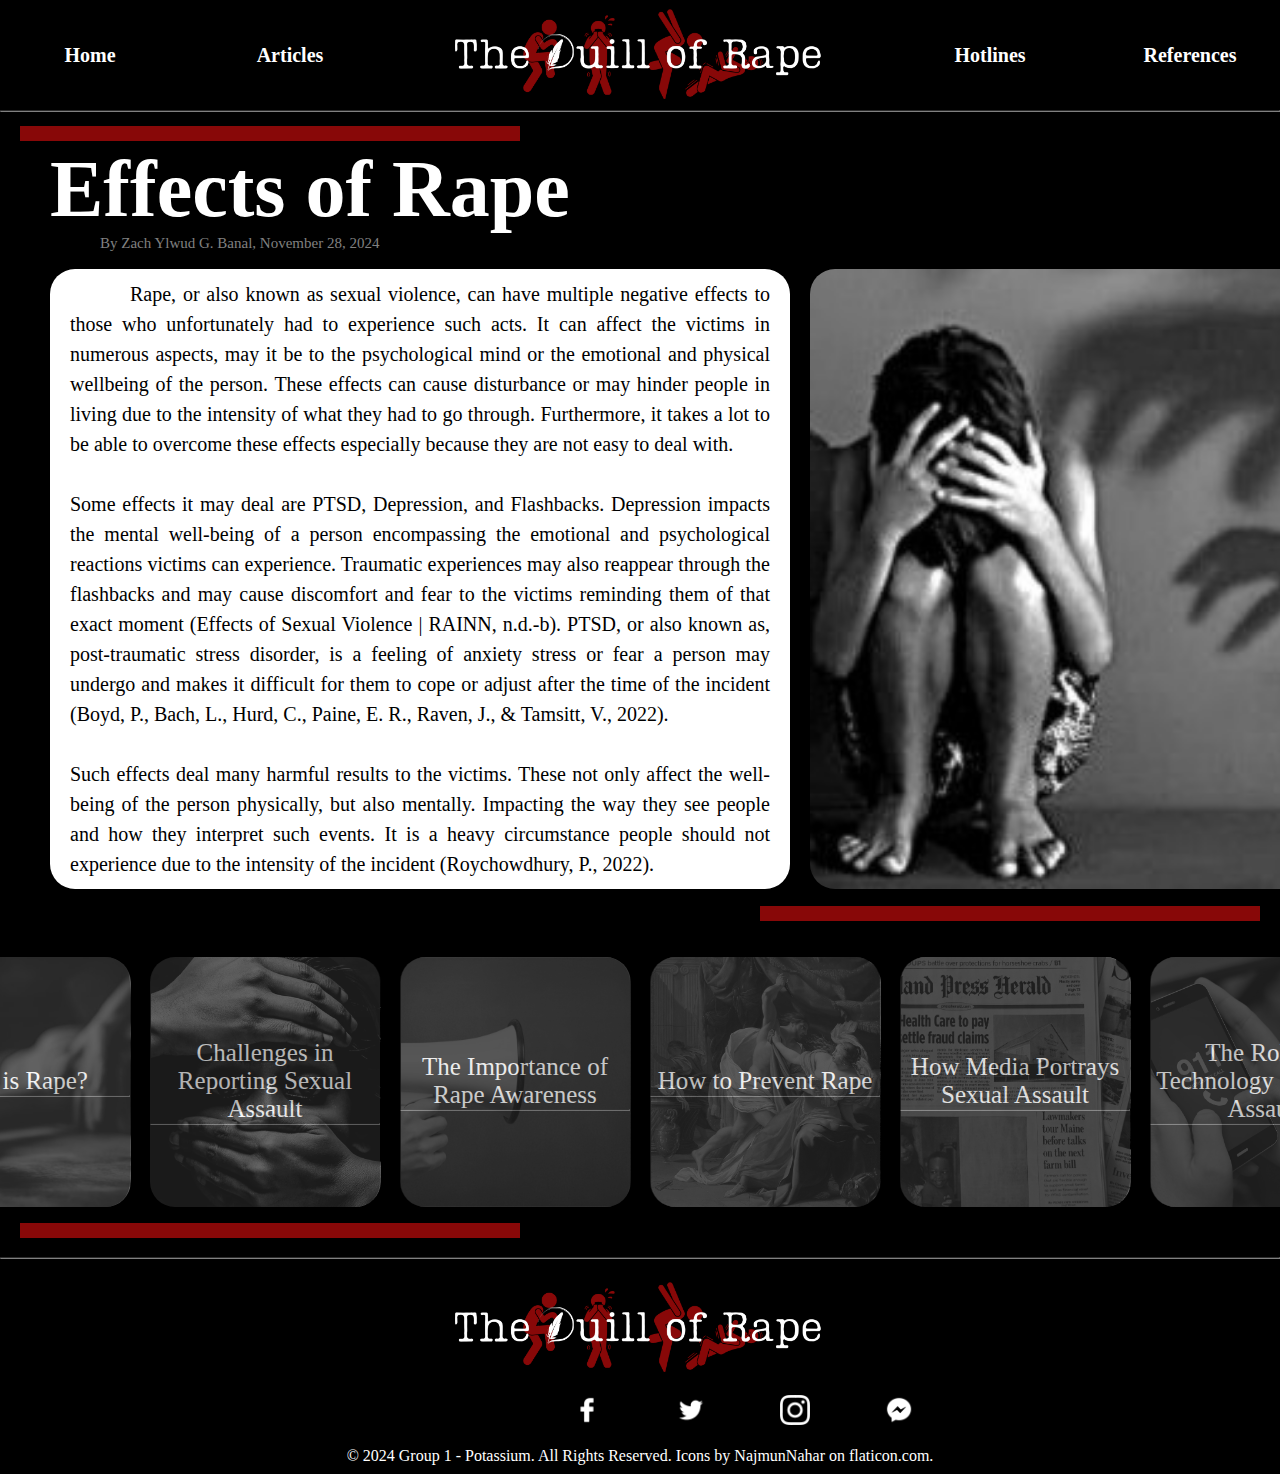
<file: allarticles/Articles/EffectsofRape/EffectsofRape.html>
<!DOCTYPE html>
<html>
	<head>
		<title> Effects of Rape </title>
		
		<link rel="stylesheet" href="styles.css">
		
		<link rel="icon" type="image/png" href="../../MediaResources/Logos/logo.png">
	</head>
	
	<body>
		<header>
			<div class="header">
				<div>
					<nav>
						<span>
							<div class="nav"> <a href="../../../home/index.html" class="navtext"> Home </a> </div>
							<div class="nav"> <a href="../../../articlespage/articlespage.html" class="navtext"> Articles </a> </div>
						</span>
					</nav>
				</div>
				<div class="logocontainer"> <a href="../../../home/index.html"> <img src="../../MediaResources/Logos/rape.png" class="headlogo"> </a> </div>
				<div>
					<nav>
						<span>
							<div class="nav"> <a href="../../../hotlines/hotlines.html" class="navtext"> Hotlines </a> </div>
							<div class="nav"> <a href="../../../references/references.html" class="navtext"> References </a> </div>
						</span>
					</nav>
				</div>
			</div>
			<hr>
		</header>
		
		<br><br><br><br><br><br><br>
		
		<section class="articlemain">
			<div class="designl"> </div>
			<br>
			<div class="title"> Effects of Rape </div>
			<div class="author"> By Zach Ylwud G. Banal, November 28, 2024 <div>
			<br>
			<div class="container">
				<div class="body">
					Rape, or also known as sexual violence, can have multiple negative effects to those who unfortunately had to experience such acts. It can affect the victims in numerous aspects, may it be to the psychological mind or the emotional and physical wellbeing of the person. These effects can cause disturbance or may hinder people in living due to the intensity of what they had to go through. Furthermore, it takes a lot to be able to overcome these effects especially because they are not easy to deal with.
					<br><br>
					Some effects it may deal are PTSD, Depression, and Flashbacks. Depression impacts the mental well-being of a person encompassing the emotional and psychological reactions victims can experience. Traumatic experiences may also reappear through the flashbacks and may cause discomfort and fear to the victims reminding them of that exact moment (Effects of Sexual Violence | RAINN, n.d.-b). PTSD, or also known as, post-traumatic stress disorder, is a feeling of anxiety stress or fear a person may undergo and makes it difficult for them to cope or adjust after the time of the incident (Boyd, P., Bach, L., Hurd, C., Paine, E. R., Raven, J., & Tamsitt, V., 2022).
					<br><br>
					Such effects deal many harmful results to the victims. These not only affect the well-being of the person physically, but also mentally. Impacting the way they see people and how they interpret such events. It is a heavy circumstance people should not experience due to the intensity of the incident (Roychowdhury, P., 2022).
				</div>
				<div class="articlecovercontainer"> <img src="EffectsofRape.jpg" class="articlecover"> </div>
			</div>
			<br>
			<div class="designr"> </div>
		</section>
		
		<br> <br>
		
		<section class="morearticles">
			<a href="../WhatisRape/WhatisRape.html">
				<img src="../../MediaResources/ArticleImages/whatisrape.jpg">
				<div> What is Rape? <hr> </div>
			</a>
			<a href="../ChallengesinReportingSexualAssault/ChallengesinReportingSexualAssault.html">
				<img src="../../MediaResources/ArticleImages/ChallengesinReportingSexualAssault.webp">
				<div> Challenges in Reporting Sexual Assault <hr> </div>
			</a>
			<a href="../TheImportanceofRapeAwareness/TheImportanceofRapeAwareness.html">
				<img src="../../MediaResources/ArticleImages/TheImportanceofRapeAwareness.jpg">
				<div> The Importance of Rape Awareness <hr> </div>
			</a>
			<a href="../HowtoPreventRape/HowtoPreventRape.html">
				<img src="../../MediaResources/ArticleImages/HowtoPreventRape.jpg">
				<div> How to Prevent Rape <hr> </div>
			</a>
			<a href="../HowMediaPortraysSexualAssault/HowMediaPortraysSexualAssault.html">
				<img src="../../MediaResources/ArticleImages/HowMediaPortraysSexualAssault.jpg">
				<div> How Media Portrays Sexual Assault <hr> </div>
			</a>
			<a href="../TheRoleofTechnologyinSexualAssault/TheRoleofTechnologyinSexualAssault.html">
				<img src="../../MediaResources/ArticleImages/TheRoleofTechnologyinSexualAssault.jpg">
				<div> The Role of Technology in Sexual Assault <hr> </div>
			</a>
		</section>
		
		<br><br>
		
		<div class="designl"> </div>
		
		<br><br><br>
		
		<footer>
			<hr>
			<center>
				<a href="../../../home/index.html"> <img src="../../MediaResources/Logos/rape.png" class="headlogo">
				<br>
				<div>
					<ul>
						<li> <a href="#"> <img src="../../MediaResources/footericons/facebook.png"> </a> </li>
						<li> <a href="#"> <img src="../../MediaResources/footericons/twitter.png"> </a> </li>
						<li> <a href="#"> <img src="../../MediaResources/footericons/instagram.png"> </a> </li>
						<li> <a href="#"> <img src="../../MediaResources/footericons/messenger.png"> </a> </li>
					</ul>
				</div>
				<br>
				<span> &copy 2024 Group 1 - Potassium. All Rights Reserved. Icons by NajmunNahar on flaticon.com. </span>
			</center>
		</footer>
	</body>
</html>
</file>
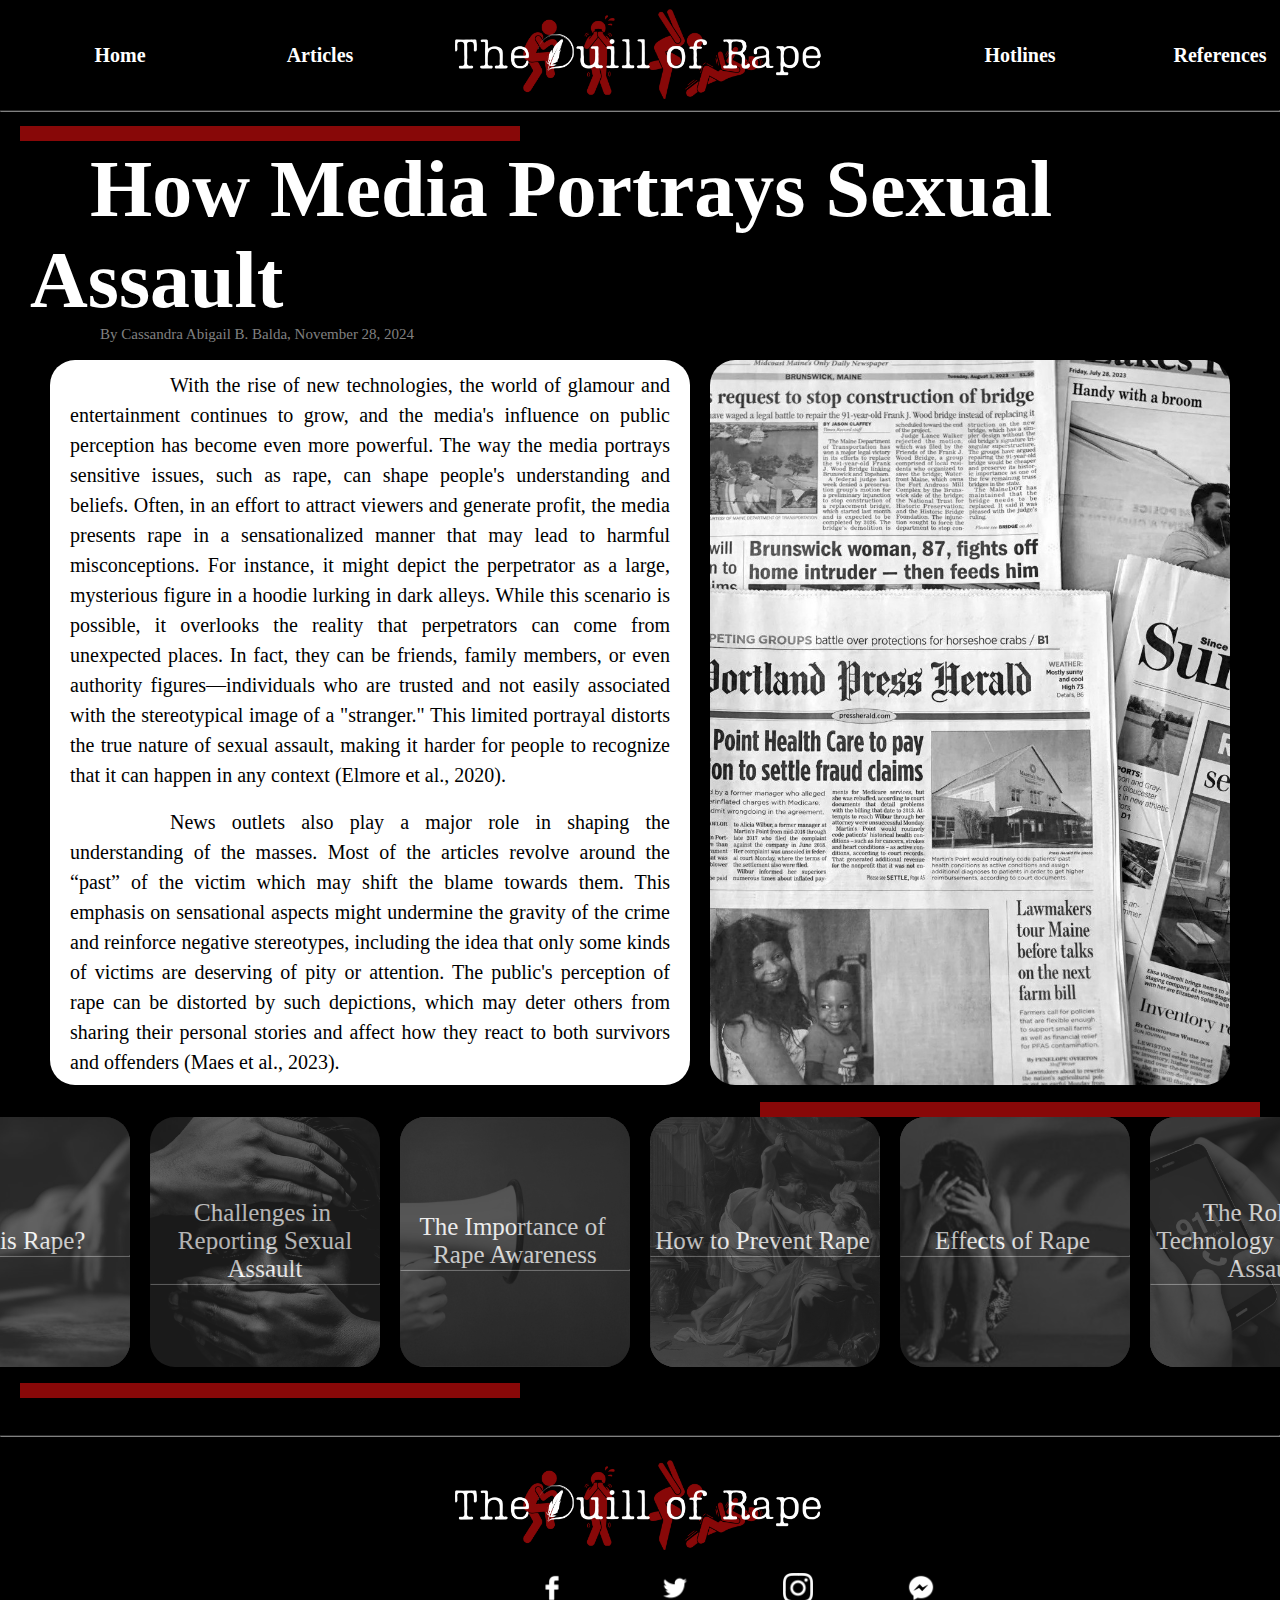
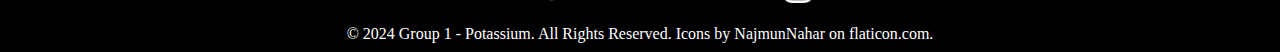
<file: allarticles/Articles/HowMediaPortraysSexualAssault/HowMediaPortraysSexualAssault.html>
<!DOCTYPE html>
<html>
	<head>
		<title> How Media Portrays Sexual Assault </title>
		
		<link rel="stylesheet" href="styles.css">
		
		<link rel="icon" type="image/png" href="../../MediaResources/Logos/logo.png">
	</head>
	
	<body>
		<header>
			<div class="header">
				<div>
					<nav>
						<span>
							<div class="nav"> <a href="../../../home/index.html" class="navtext"> Home </a> </div>
							<div class="nav"> <a href="../../../articlespage/articlespage.html" class="navtext"> Articles </a> </div>
						</span>
					</nav>
				</div>
				<div class="logocontainer"> <a href="../../../home/index.html"> <img src="../../MediaResources/Logos/rape.png" class="headlogo"> </a> </div>
				<div>
					<nav>
						<span>
							<div class="nav"> <a href="../../../hotlines/hotlines.html" class="navtext"> Hotlines </a> </div>
							<div class="nav"> <a href="../../../references/references.html" class="navtext"> References </a> </div>
						</span>
					</nav>
				</div>
			</div>
			<hr>
		</header>
		
		<br><br><br><br><br><br><br>
		
		<section class="articlemain">
			<div class="designl"> </div>
			<br>
			<div class="title"> How Media Portrays Sexual Assault </div>
			<div class="author"> By Cassandra Abigail B. Balda, November 28, 2024 <div>
			<br>
			<div class="container">
				<div class="body">
					<p>
						With the rise of new technologies, the world of glamour and entertainment continues to grow, and the media's influence on public perception has become even more powerful. The way the media portrays sensitive issues, such as rape, can shape people's understanding and beliefs. Often, in an effort to attract viewers and generate profit, the media presents rape in a sensationalized manner that may lead to harmful misconceptions. For instance, it might depict the perpetrator as a large, mysterious figure in a hoodie lurking in dark alleys. While this scenario is possible, it overlooks the reality that perpetrators can come from unexpected places. In fact, they can be friends, family members, or even authority figures—individuals who are trusted and not easily associated with the stereotypical image of a "stranger." This limited portrayal distorts the true nature of sexual assault, making it harder for people to recognize that it can happen in any context (Elmore et al., 2020).
					</p>
					<br>
					<p>
						News outlets also play a major role in shaping the understanding of the masses. Most of the articles revolve around the “past” of the victim which may shift the blame towards them. This emphasis on sensational aspects might undermine the gravity of the crime and reinforce negative stereotypes, including the idea that only some kinds of victims are deserving of pity or attention. The public's perception of rape can be distorted by such depictions, which may deter others from sharing their personal stories and affect how they react to both survivors and offenders (Maes et al., 2023).
					</p>
					<br>
					<p>
						This depiction rape could lead to a lack of understanding in the issue and may could affect people . It is important that media reach audiences and discuss the actual complexity of rape. Media sources must appropriately depict sexual assault, offering a more realistic portrayal that emphasizes the facts of this crime and its effects on survivors, since they have the ability to either dispel or reinforce these damaging myths (Edwards, K. M., Mauer, V. A., Huff, M., Farquhar-Leicester, A., Sutton, T. E., & Ullman, S., 2022).
					</p>
				</div>
				<div class="articlecovercontainer"> <img src="HowMediaPortraysSexualAssault.jpg" class="articlecover"> </div>
			</div>
			<br>
			<div class="designr"> </div>
		</section>
		
		<section class="morearticles">
			<a href="../WhatisRape/WhatisRape.html">
				<img src="../../MediaResources/ArticleImages/whatisrape.jpg">
				<div> What is Rape? <hr> </div>
			</a>
			<a href="../ChallengesinReportingSexualAssault/ChallengesinReportingSexualAssault.html">
				<img src="../../MediaResources/ArticleImages/ChallengesinReportingSexualAssault.webp">
				<div> Challenges in Reporting Sexual Assault <hr> </div>
			</a>
			<a href="../TheImportanceofRapeAwareness/TheImportanceofRapeAwareness.html">
				<img src="../../MediaResources/ArticleImages/TheImportanceofRapeAwareness.jpg">
				<div> The Importance of Rape Awareness <hr> </div>
			</a>
			<a href="../HowtoPreventRape/HowtoPreventRape.html">
				<img src="../../MediaResources/ArticleImages/HowtoPreventRape.jpg">
				<div> How to Prevent Rape <hr> </div>
			</a>
			<a href="../EffectsofRape/EffectsofRape.html">
				<img src="../../MediaResources/ArticleImages/EffectsofRape.jpg">
				<div> Effects of Rape <hr> </div>
			</a>
			<a href="../TheRoleofTechnologyinSexualAssault/TheRoleofTechnologyinSexualAssault.html">
				<img src="../../MediaResources/ArticleImages/TheRoleofTechnologyinSexualAssault.jpg">
				<div> The Role of Technology in Sexual Assault <hr> </div>
			</a>
		</section>
		
		<br><br>
		
		<div class="designl"> </div>
		
		<br><br><br><br>
		
		<footer>
			<hr>
			<center>
				<a href="../../../home/index.html"> <img src="../../MediaResources/Logos/rape.png" class="headlogo">
				<br>
				<div>
					<ul class="footerul">
						<li> <a href="#"> <img src="../../MediaResources/footericons/facebook.png"> </a> </li>
						<li> <a href="#"> <img src="../../MediaResources/footericons/twitter.png"> </a> </li>
						<li> <a href="#"> <img src="../../MediaResources/footericons/instagram.png"> </a> </li>
						<li> <a href="#"> <img src="../../MediaResources/footericons/messenger.png"> </a> </li>
					</ul>
				</div>
				<br>
				<span> &copy 2024 Group 1 - Potassium. All Rights Reserved. Icons by NajmunNahar on flaticon.com. </span>
			</center>
		</footer>
	</body>
</html>
</file>
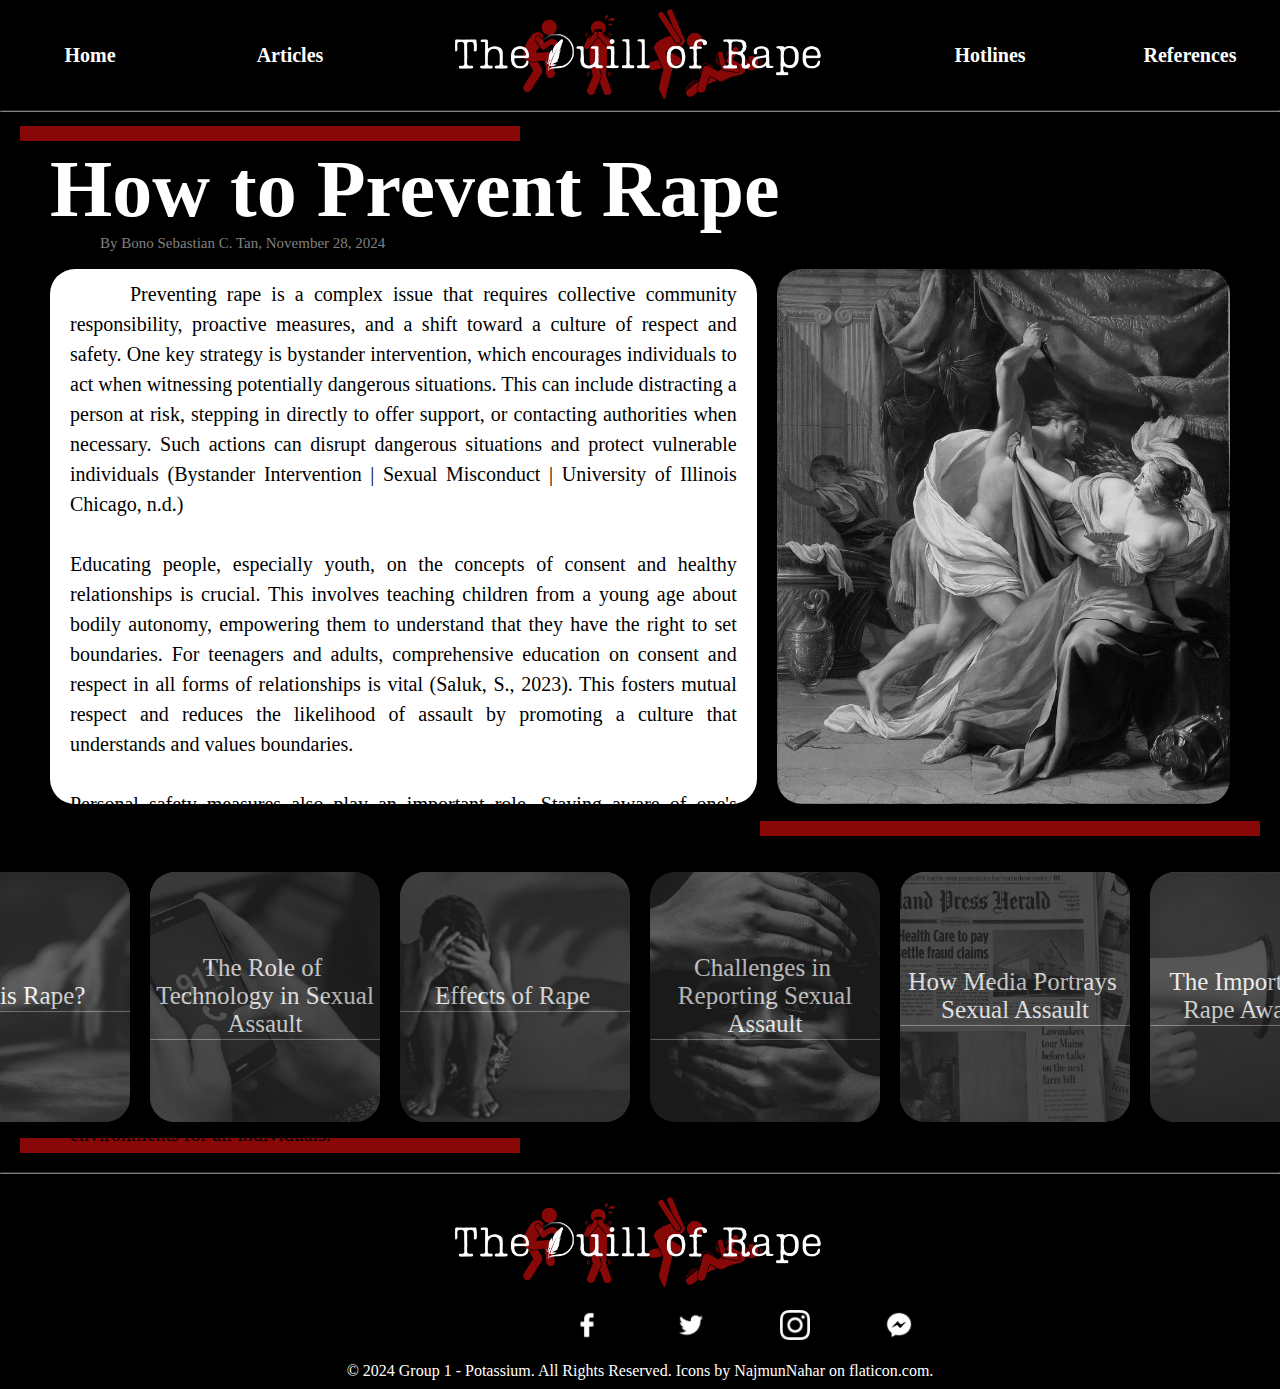
<file: allarticles/Articles/HowtoPreventRape/HowtoPreventRape.html>
<!DOCTYPE html>
<html>
	<head>
		<title> How to Prevent Rape  </title>
		
		<link rel="stylesheet" href="styles.css">
		
		<link rel="icon" type="image/png" href="../../MediaResources/Logos/logo.png">
	</head>
	
	<body>
		<header>
			<div class="header">
				<div>
					<nav>
						<span>
							<div class="nav"> <a href="../../../home/index.html" class="navtext"> Home </a> </div>
							<div class="nav"> <a href="../../../articlespage/articlespage.html" class="navtext"> Articles </a> </div>
						</span>
					</nav>
				</div>
				<div class="logocontainer"> <a href="../../../home/index.html"> <img src="../../MediaResources/Logos/rape.png" class="headlogo"> </a> </div>
				<div>
					<nav>
						<span>
							<div class="nav"> <a href="../../../hotlines/hotlines.html" class="navtext"> Hotlines </a> </div>
							<div class="nav"> <a href="../../../references/references.html" class="navtext"> References </a> </div>
						</span>
					</nav>
				</div>
			</div>
			<hr>
		</header>
		
		<br><br><br><br><br><br><br>
		
		<section class="articlemain">
			<div class="designl"> </div>
			<br>
			<div class="title"> How to Prevent Rape </div>
			<div class="author"> By Bono Sebastian C. Tan, November 28, 2024 <div>
			<br>
			<div class="container">
				<div class="body">
					Preventing rape is a complex issue that requires collective community responsibility, proactive measures, and a shift toward a culture of respect and safety. One key strategy is bystander intervention, which encourages individuals to act when witnessing potentially dangerous situations. This can include distracting a person at risk, stepping in directly to offer support, or contacting authorities when necessary. Such actions can disrupt dangerous situations and protect vulnerable individuals (Bystander Intervention | Sexual Misconduct | University of Illinois Chicago, n.d.)
					<br><br>
					Educating people, especially youth, on the concepts of consent and healthy relationships is crucial. This involves teaching children from a young age about bodily autonomy, empowering them to understand that they have the right to set boundaries. For teenagers and adults, comprehensive education on consent and respect in all forms of relationships is vital (Saluk, S., 2023). This fosters mutual respect and reduces the likelihood of assault by promoting a culture that understands and values boundaries.
					<br><br>
					Personal safety measures also play an important role. Staying aware of one's surroundings, trusting instincts, and avoiding isolated areas or situations with people who are not trusted can reduce vulnerability (Ford et al., 2022). At social gatherings, staying with trusted groups, monitoring the intake of alcohol or other substances, and ensuring a buddy system are recommended.
					<br><br>
					Promoting community awareness and providing resources for survivors and those seeking guidance is another critical component of prevention. Community members should know about support systems, legal protections, and avenues to report and address sexual violence. Together, these educational, social, and practical measures can significantly help to prevent rape and create safer environments for all individuals.
				</div>
				<div class="articlecovercontainer"> <img src="HowToPreventRape.jpg" class="articlecover"> </div>
			</div>
			<br>
			<div class="designr"> </div>
		</section>
		
		<br><br>
		
		<section class="morearticles">
			<a href="../WhatisRape/WhatisRape.html">
				<img src="../../MediaResources/ArticleImages/whatisrape.jpg">
				<div> What is Rape? <hr> </div>
			</a>
			<a href="../TheRoleofTechnologyinSexualAssault/TheRoleofTechnologyinSexualAssault.html">
				<img src="../../MediaResources/ArticleImages/TheRoleofTechnologyinSexualAssault.jpg">
				<div> The Role of Technology in Sexual Assault <hr> </div>
			</a>
			<a href="../EffectsofRape/EffectsofRape.html">
				<img src="../../MediaResources/ArticleImages/EffectsofRape.jpg">
				<div> Effects of Rape <hr> </div>
			</a>
			<a href="../ChallengesinReportingSexualAssault/ChallengesinReportingSexualAssault.html">
				<img src="../../MediaResources/ArticleImages/ChallengesinReportingSexualAssault.webp">
				<div> Challenges in Reporting Sexual Assault <hr> </div>
			</a>
			<a href="../HowMediaPortraysSexualAssault/HowMediaPortraysSexualAssault.html">
				<img src="../../MediaResources/ArticleImages/HowMediaPortraysSexualAssault.jpg">
				<div> How Media Portrays Sexual Assault <hr> </div>
			</a>
			<a href="../TheImportanceofRapeAwareness/TheImportanceofRapeAwareness.html">
				<img src="../../MediaResources/ArticleImages/TheImportanceofRapeAwareness.jpg">
				<div> The Importance of Rape Awareness <hr> </div>
			</a>
		</section>
		
		<br><br>
		
		<div class="designl"> </div>
		
		<br><br><br>
		
		<footer>
			<hr>
			<center>
				<a href="../../../home/index.html"> <img src="../../MediaResources/Logos/rape.png" class="headlogo">
				<br>
				<div>
					<ul>
						<li> <a href="#"> <img src="../../MediaResources/footericons/facebook.png"> </a> </li>
						<li> <a href="#"> <img src="../../MediaResources/footericons/twitter.png"> </a> </li>
						<li> <a href="#"> <img src="../../MediaResources/footericons/instagram.png"> </a> </li>
						<li> <a href="#"> <img src="../../MediaResources/footericons/messenger.png"> </a> </li>
					</ul>
				</div>
				<br>
				<span> &copy 2024 Group 1 - Potassium. All Rights Reserved. Icons by NajmunNahar on flaticon.com. </span>
			</center>
		</footer>
	</body>
</html>
</file>
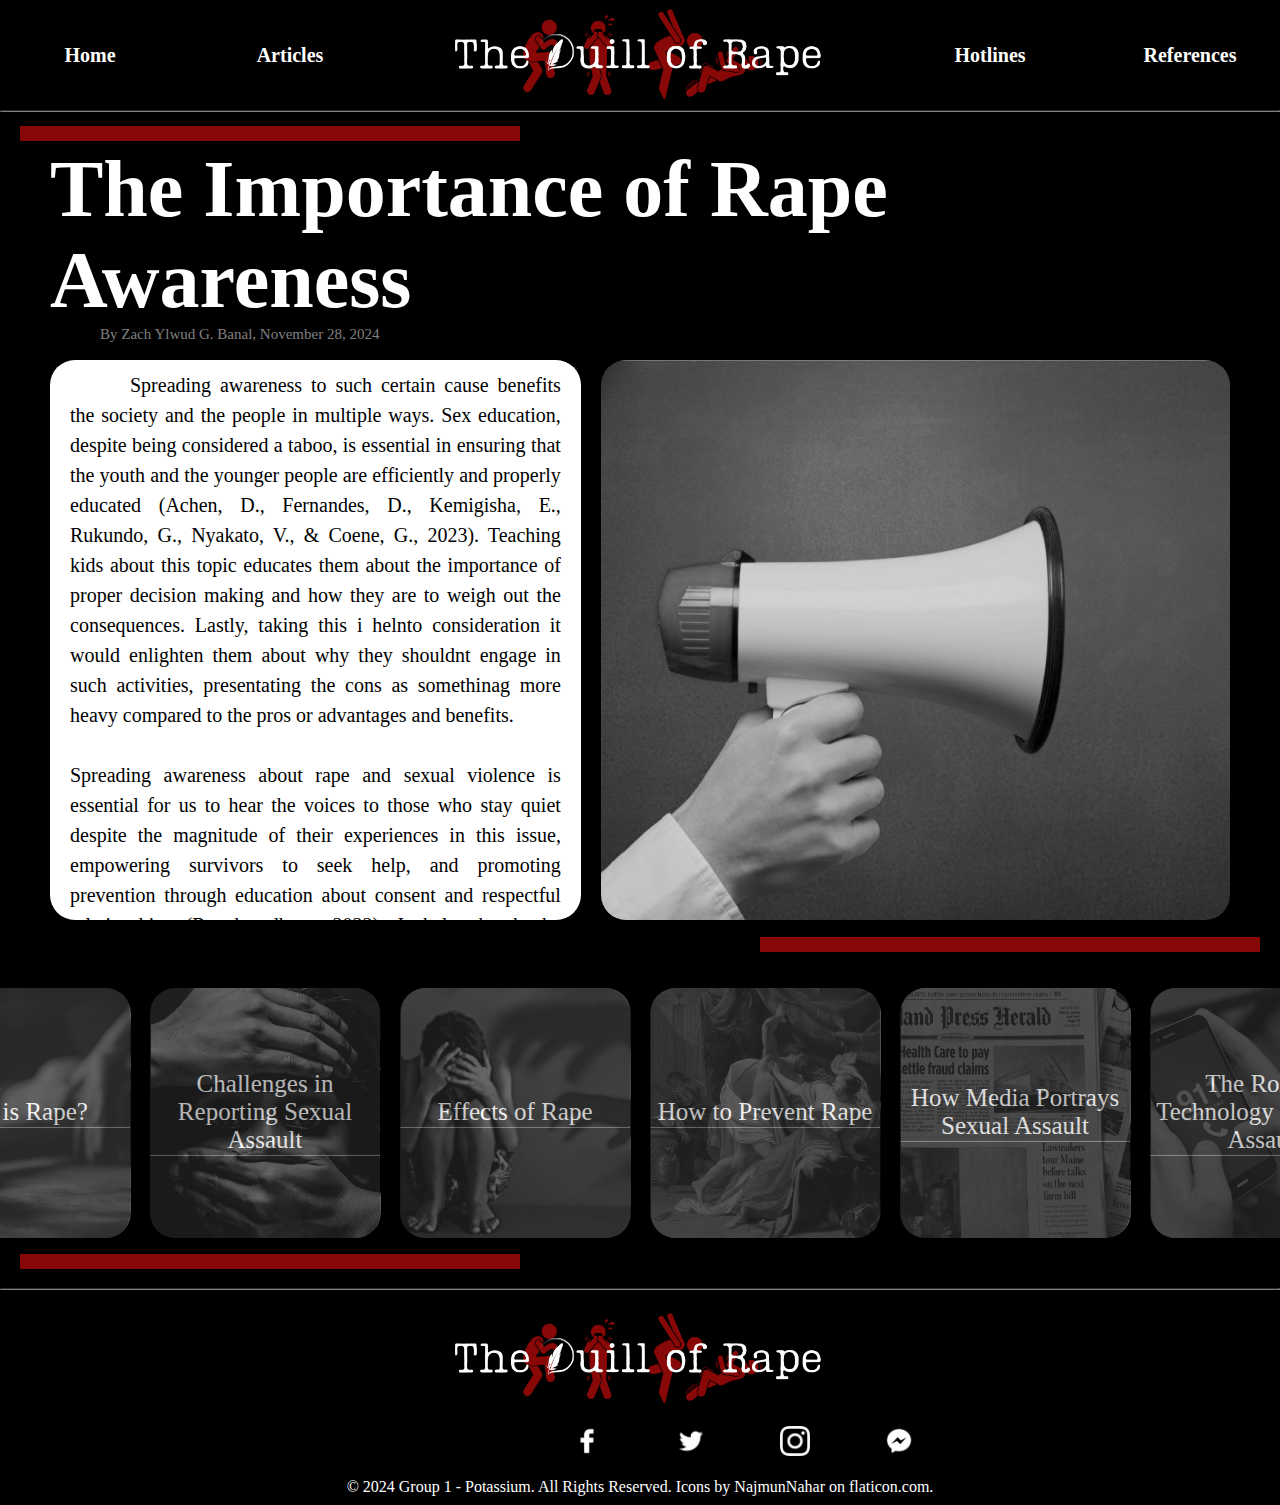
<file: allarticles/Articles/TheImportanceofRapeAwareness/TheImportanceofRapeAwareness.html>
<!DOCTYPE html>
<html>
	<head>
		<title> The Role of Technology in Sexual Assault </title>
		
		<link rel="stylesheet" href="styles.css">
		
		<link rel="icon" type="image/png" href="../../MediaResources/Logos/logo.png">
	</head>
	
	<body>
		<header>
			<div class="header">
				<div>
					<nav>
						<span>
							<div class="nav"> <a href="../../../home/index.html" class="navtext"> Home </a> </div>
							<div class="nav"> <a href="../../../articlespage/articlespage.html" class="navtext"> Articles </a> </div>
						</span>
					</nav>
				</div>
				<div class="logocontainer"> <a href="../../../home/index.html"> <img src="../../MediaResources/Logos/rape.png" class="headlogo"> </a> </div>
				<div>
					<nav>
						<span>
							<div class="nav"> <a href="../../../hotlines/hotlines.html" class="navtext"> Hotlines </a> </div>
							<div class="nav"> <a href="../../../references/references.html" class="navtext"> References </a> </div>
						</span>
					</nav>
				</div>
			</div>
			<hr>
		</header>
		
		<br><br><br><br><br><br><br>
		
		<section class="articlemain">
			<div class="designl"> </div>
			<br>
			<div class="title"> The Importance of Rape Awareness </div>
			<div class="author"> By Zach Ylwud G. Banal, November 28, 2024 <div>
			<br>
			<div class="container">
				<div class="body">
					Spreading awareness to such certain cause benefits the society and the people in multiple ways. Sex education, despite being considered a taboo, is essential in ensuring that the youth and the younger people are efficiently and properly educated (Achen, D., Fernandes, D., Kemigisha, E., Rukundo, G., Nyakato, V., & Coene, G., 2023). Teaching kids about this topic educates them about the importance of proper decision making and how they are to weigh out the consequences. Lastly, taking this i helnto consideration it would enlighten them about why they shouldnt engage in such activities, presentating the cons as somethinag more heavy compared to the pros or advantages and benefits.
					<br> <br>
					Spreading awareness about rape and sexual violence is essential for us to hear the voices to those who stay quiet despite the magnitude of their experiences in this issue, empowering survivors to seek help, and promoting prevention through education about consent and respectful relationships (Roychowdhury, 2022). It helps break the standard and justifies what is right, encourages support for survivors, and fosters accountability for perpetrators. By addressing these topics, communities become safer, marginalized groups gain greater access to justice, and a culture of respect and empathy is cultivated. Ultimately, awareness campaigns play a crucial role in reducing the cases of sexual violence and helps build a more just and equitable society.
				</div>
				<div class="articlecovercontainer"> <img src="TheImportanceofRapeAwareness.jpg" class="articlecover"> </div>
			</div>
			<br>
			<div class="designr"> </div>
		</section>
			
		<br> <br>
		
		<section class="morearticles">
			<a href="../WhatisRape/WhatisRape.html">
				<img src="../../MediaResources/ArticleImages/whatisrape.jpg">
				<div> What is Rape? <hr> </div>
			</a>
			<a href="../ChallengesinReportingSexualAssault/ChallengesinReportingSexualAssault.html">
				<img src="../../MediaResources/ArticleImages/ChallengesinReportingSexualAssault.webp">
				<div> Challenges in Reporting Sexual Assault <hr> </div>
			</a>
			<a href="../EffectsofRape/EffectsofRape.html">
				<img src="../../MediaResources/ArticleImages/EffectsofRape.jpg">
				<div> Effects of Rape <hr> </div>
			</a>
			<a href="../HowtoPreventRape/HowtoPreventRape.html">
				<img src="../../MediaResources/ArticleImages/HowtoPreventRape.jpg">
				<div> How to Prevent Rape <hr> </div>
			</a>
			<a href="../HowMediaPortraysSexualAssault/HowMediaPortraysSexualAssault.html">
				<img src="../../MediaResources/ArticleImages/HowMediaPortraysSexualAssault.jpg">
				<div> How Media Portrays Sexual Assault <hr> </div>
			</a>
			<a href="../TheRoleofTechnologyinSexualAssault/TheRoleofTechnologyinSexualAssault.html">
				<img src="../../MediaResources/ArticleImages/TheRoleofTechnologyinSexualAssault.jpg">
				<div> The Role of Technology in Sexual Assault <hr> </div>
			</a>
		</section>
		
		<br><br>
		
		<div class="designl"> </div>
		
		<br><br><br>
		
		<footer>
			<hr>
			<center>
				<a href="../../../home/index.html"> <img src="../../MediaResources/Logos/rape.png" class="headlogo">
				<br>
				<div>
					<ul>
						<li> <a href="#"> <img src="../../MediaResources/footericons/facebook.png"> </a> </li>
						<li> <a href="#"> <img src="../../MediaResources/footericons/twitter.png"> </a> </li>
						<li> <a href="#"> <img src="../../MediaResources/footericons/instagram.png"> </a> </li>
						<li> <a href="#"> <img src="../../MediaResources/footericons/messenger.png"> </a> </li>
					</ul>
				</div>
				<br>
				<span> &copy 2024 Group 1 - Potassium. All Rights Reserved. Icons by NajmunNahar on flaticon.com. </span>
			</center>
		</footer>
	</body>
</html>
</file>
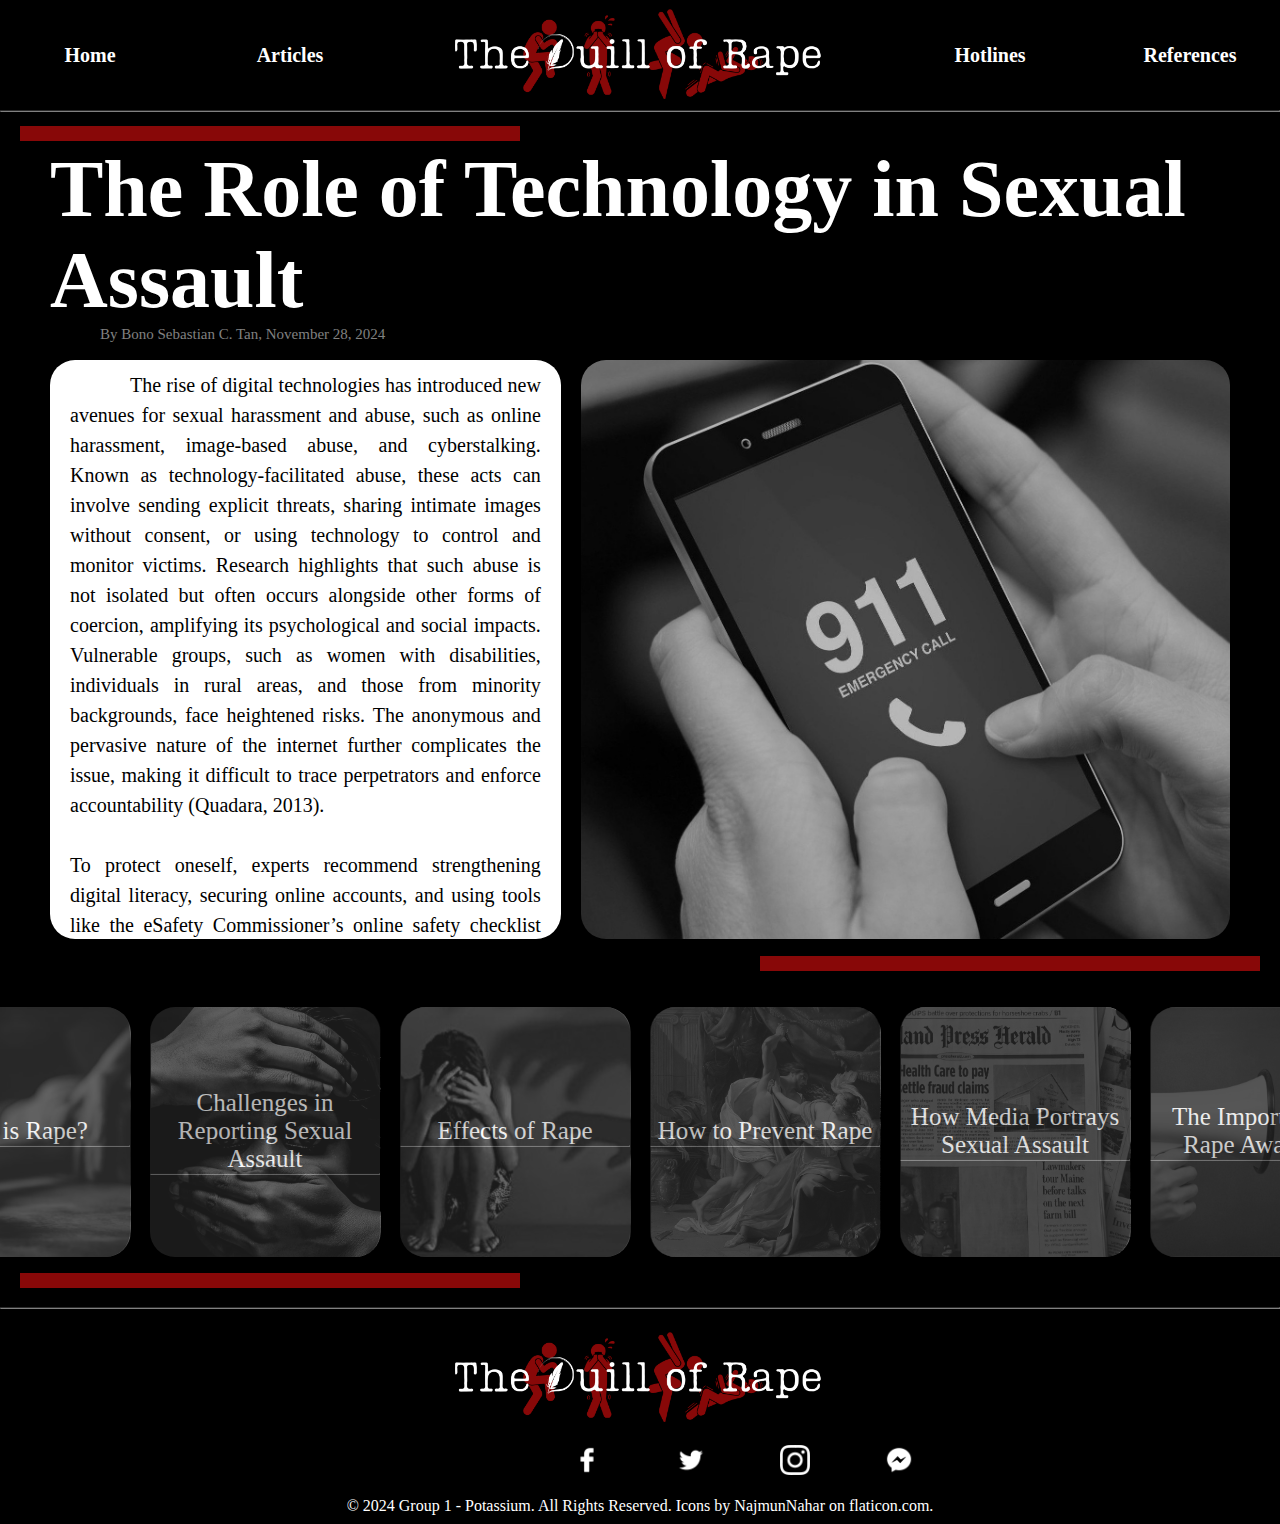
<file: allarticles/Articles/TheRoleofTechnologyinSexualAssault/TheRoleofTechnologyinSexualAssault.html>
<!DOCTYPE html>
<html>
	<head>
		<title> The Role of Technology in Sexual Assault </title>
		
		<link rel="stylesheet" href="styles.css">
		
		<link rel="icon" type="image/png" href="../../MediaResources/Logos/logo.png">
	</head>
	
	<body>
		<header>
			<div class="header">
				<div>
					<nav>
						<span>
							<div class="nav"> <a href="../../../home/index.html" class="navtext"> Home </a> </div>
							<div class="nav"> <a href="../../../articlespage/articlespage.html" class="navtext"> Articles </a> </div>
						</span>
					</nav>
				</div>
				<div class="logocontainer"> <a href="../../../home/index.html"> <img src="../../MediaResources/Logos/rape.png" class="headlogo"> </a> </div>
				<div>
					<nav>
						<span>
							<div class="nav"> <a href="../../../hotlines/hotlines.html" class="navtext"> Hotlines </a> </div>
							<div class="nav"> <a href="../../../references/references.html" class="navtext"> References </a> </div>
						</span>
					</nav>
				</div>
			</div>
			<hr>
		</header>
		
		<br><br><br><br><br><br><br>
		
		<section class="articlemain">
			<div class="designl"> </div>
			<br>
			<div class="title"> The Role of Technology in Sexual Assault </div>
			<div class="author"> By Bono Sebastian C. Tan, November 28, 2024 <div>
			<br>
			<div class="container">
				<div class="body">
					The rise of digital technologies has introduced new avenues for sexual harassment and abuse, such as online harassment, image-based abuse, and cyberstalking. Known as technology-facilitated abuse, these acts can involve sending explicit threats, sharing intimate images without consent, or using technology to control and monitor victims. Research highlights that such abuse is not isolated but often occurs alongside other forms of coercion, amplifying its psychological and social impacts. Vulnerable groups, such as women with disabilities, individuals in rural areas, and those from minority backgrounds, face heightened risks. The anonymous and pervasive nature of the internet further complicates the issue, making it difficult to trace perpetrators and enforce accountability (Quadara, 2013).
					<br> <br>
					To protect oneself, experts recommend strengthening digital literacy, securing online accounts, and using tools like the eSafety Commissioner’s online safety checklist (Mendes et al., 2023). Reporting incidents to platforms or legal authorities is crucial, as image-based and cyber abuse are increasingly criminalized (Selvaraj & Karuppiah, 2023). Victims can seek support from organizations specializing in technology-facilitated abuse (Selvaraj & Karuppiah, 2023). Furthermore, fostering open conversations about online safety within communities can help address the stigma and build preventive measures (Baptiste et al., 2023).
				</div>
				<div class="articlecovercontainer"> <img src="TheRoleofTechnologyinSexualAssault.jpg" class="articlecover"> </div>
			</div>
			<br>
			<div class="designr"> </div>
		</section>
		
		<br><br>
		
		<section class="morearticles">
			<a href="../WhatisRape/WhatisRape.html">
				<img src="../../MediaResources/ArticleImages/whatisrape.jpg">
				<div> What is Rape? <hr> </div>
			</a>
			<a href="../ChallengesinReportingSexualAssault/ChallengesinReportingSexualAssault.html">
				<img src="../../MediaResources/ArticleImages/ChallengesinReportingSexualAssault.webp">
				<div> Challenges in Reporting Sexual Assault <hr> </div>
			</a>
			<a href="../EffectsofRape/EffectsofRape.html">
				<img src="../../MediaResources/ArticleImages/EffectsofRape.jpg">
				<div> Effects of Rape <hr> </div>
			</a>
			<a href="../HowtoPreventRape/HowtoPreventRape.html">
				<img src="../../MediaResources/ArticleImages/HowtoPreventRape.jpg">
				<div> How to Prevent Rape <hr> </div>
			</a>
			<a href="../HowMediaPortraysSexualAssault/HowMediaPortraysSexualAssault.html">
				<img src="../../MediaResources/ArticleImages/HowMediaPortraysSexualAssault.jpg">
				<div> How Media Portrays Sexual Assault <hr> </div>
			</a>
			<a href="../TheImportanceofRapeAwareness/TheImportanceofRapeAwareness.html">
				<img src="../../MediaResources/ArticleImages/TheImportanceofRapeAwareness.jpg">
				<div> The Importance of Rape Awareness <hr> </div>
			</a>
		</section>
		
		<br><br>
		
		<div class="designl"> </div>
		
		<br><br><br>
		
		<footer>
			<hr>
			<center>
				<a href="../../../home/index.html"> <img src="../../MediaResources/Logos/rape.png" class="headlogo">
				<br>
				<div>
					<ul>
						<li> <a href="#"> <img src="../../MediaResources/footericons/facebook.png"> </a> </li>
						<li> <a href="#"> <img src="../../MediaResources/footericons/twitter.png"> </a> </li>
						<li> <a href="#"> <img src="../../MediaResources/footericons/instagram.png"> </a> </li>
						<li> <a href="#"> <img src="../../MediaResources/footericons/messenger.png"> </a> </li>
					</ul>
				</div>
				<br>
				<span> &copy 2024 Group 1 - Potassium. All Rights Reserved. Icons by NajmunNahar on flaticon.com. </span>
			</center>
		</footer>
	</body>
</html>
</file>
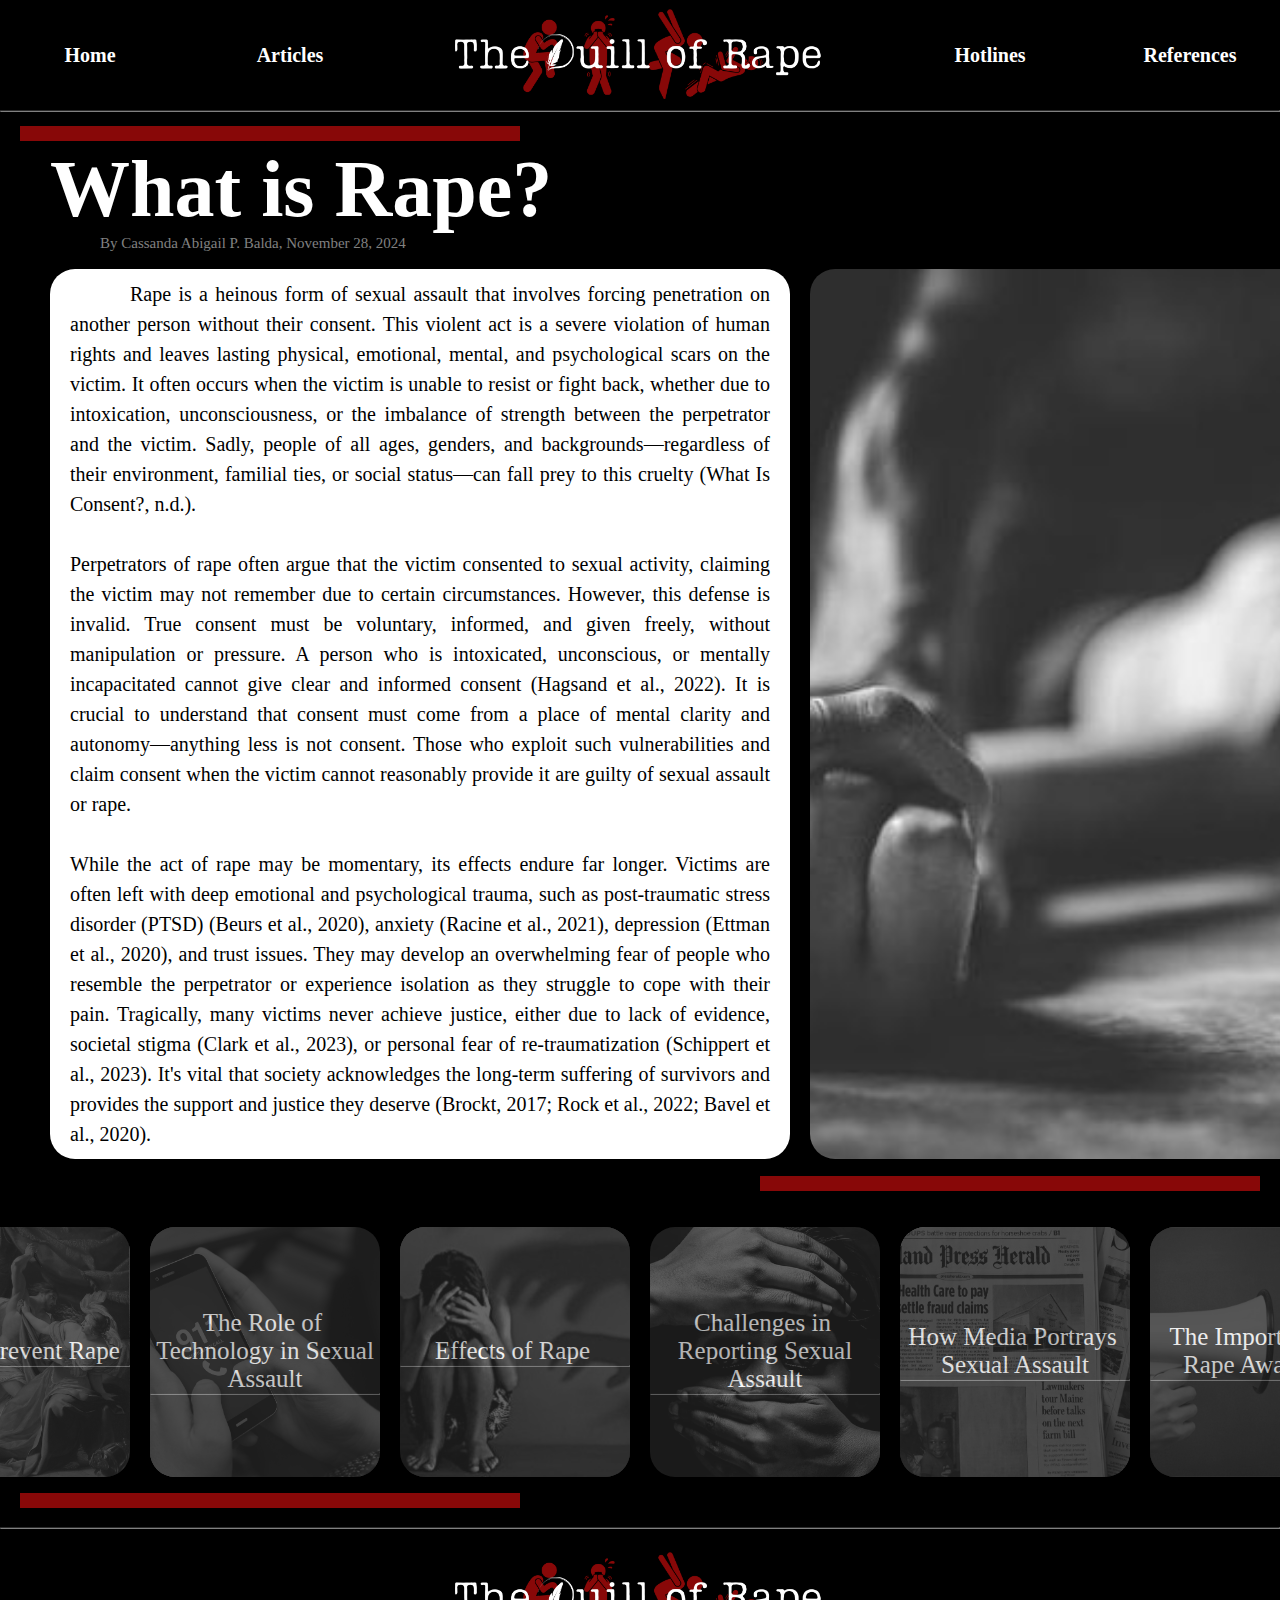
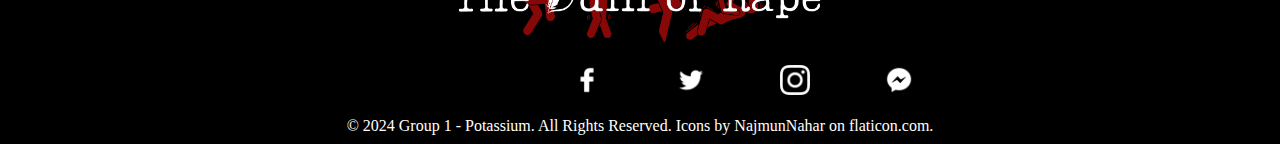
<file: allarticles/Articles/WhatisRape/WhatisRape.html>
<!DOCTYPE html>
<html>
	<head>
		<title> What is Rape? </title>
		
		<link rel="stylesheet" href="styles.css">
		
		<link rel="icon" type="image/png" href="../../MediaResources/Logos/logo.png">
	</head>
	
	<body>
		<header>
			<div class="header">
				<div>
					<nav>
						<span>
							<div class="nav"> <a href="../../../home/index.html" class="navtext"> Home </a> </div>
							<div class="nav"> <a href="../../../articlespage/articlespage.html" class="navtext"> Articles </a> </div>
						</span>
					</nav>
				</div>
				<div class="logocontainer"> <a href="../../../home/index.html"> <img src="../../MediaResources/Logos/rape.png" class="headlogo"> </a> </div>
				<div>
					<nav>
						<span>
							<div class="nav"> <a href="../../../hotlines/hotlines.html" class="navtext"> Hotlines </a> </div>
							<div class="nav"> <a href="../../../references/references.html" class="navtext"> References </a> </div>
						</span>
					</nav>
				</div>
			</div>
			<hr>
		</header>
		
		<br><br><br><br><br><br><br>
		
		<section class="articlemain">
			<div class="designl"> </div>
			<br>
			<div class="title"> What is Rape? </div>
			<div class="author"> By Cassanda Abigail P. Balda, November 28, 2024 <div>
			<br>
			<div class="container">
				<div class="body">
					Rape is a heinous form of sexual assault that involves forcing penetration on another person without their consent. This violent act is a severe violation of human rights and leaves lasting physical, emotional, mental, and psychological scars on the victim. It often occurs when the victim is unable to resist or fight back, whether due to intoxication, unconsciousness, or the imbalance of strength between the perpetrator and the victim. Sadly, people of all ages, genders, and backgrounds—regardless of their environment, familial ties, or social status—can fall prey to this cruelty (What Is Consent?, n.d.).
					<br><br>
					Perpetrators of rape often argue that the victim consented to sexual activity, claiming the victim may not remember due to certain circumstances. However, this defense is invalid. True consent must be voluntary, informed, and given freely, without manipulation or pressure. A person who is intoxicated, unconscious, or mentally incapacitated cannot give clear and informed consent (Hagsand et al., 2022). It is crucial to understand that consent must come from a place of mental clarity and autonomy—anything less is not consent. Those who exploit such vulnerabilities and claim consent when the victim cannot reasonably provide it are guilty of sexual assault or rape.
					<br><br>
					While the act of rape may be momentary, its effects endure far longer. Victims are often left with deep emotional and psychological trauma, such as post-traumatic stress disorder (PTSD) (Beurs et al., 2020), anxiety (Racine et al., 2021), depression (Ettman et al., 2020), and trust issues. They may develop an overwhelming fear of people who resemble the perpetrator or experience isolation as they struggle to cope with their pain. Tragically, many victims never achieve justice, either due to lack of evidence, societal stigma (Clark et al., 2023), or personal fear of re-traumatization (Schippert et al., 2023). It's vital that society acknowledges the long-term suffering of survivors and provides the support and justice they deserve (Brockt, 2017; Rock et al., 2022; Bavel et al., 2020).
				</div>
				<div class="articlecovercontainer"> <img src="whatisrape.jpg" class="articlecover"> </div>
			</div>
			<br>
			<div class="designr"> </div>
		</section>
		
		<br><br>
		
		<section class="morearticles">
			<a href="../HowtoPreventRape/HowtoPreventRape.html">
				<img src="../../MediaResources/ArticleImages/HowtoPreventRape.jpg">
				<div> How to Prevent Rape <hr> </div>
			</a>
			<a href="../TheRoleofTechnologyinSexualAssault/TheRoleofTechnologyinSexualAssault.html">
				<img src="../../MediaResources/ArticleImages/TheRoleofTechnologyinSexualAssault.jpg">
				<div> The Role of Technology in Sexual Assault <hr> </div>
			</a>
			<a href="../EffectsofRape/EffectsofRape.html">
				<img src="../../MediaResources/ArticleImages/EffectsofRape.jpg">
				<div> Effects of Rape <hr> </div>
			</a>
			<a href="../ChallengesinReportingSexualAssault/ChallengesinReportingSexualAssault.html">
				<img src="../../MediaResources/ArticleImages/ChallengesinReportingSexualAssault.webp">
				<div> Challenges in Reporting Sexual Assault <hr> </div>
			</a>
			<a href="../HowMediaPortraysSexualAssault/HowMediaPortraysSexualAssault.html">
				<img src="../../MediaResources/ArticleImages/HowMediaPortraysSexualAssault.jpg">
				<div> How Media Portrays Sexual Assault <hr> </div>
			</a>
			<a href="../TheImportanceofRapeAwareness/TheImportanceofRapeAwareness.html">
				<img src="../../MediaResources/ArticleImages/TheImportanceofRapeAwareness.jpg">
				<div> The Importance of Rape Awareness <hr> </div>
			</a>
		</section>
		
		<br><br>
		
		<div class="designl"> </div>
		
		<br><br><br>
		
		<footer>
			<hr>
			<center>
				<a href="../../../home/index.html"> <img src="../../MediaResources/Logos/rape.png" class="headlogo">
				<br>
				<div>
					<ul>
						<li> <a href="#"> <img src="../../MediaResources/footericons/facebook.png"> </a> </li>
						<li> <a href="#"> <img src="../../MediaResources/footericons/twitter.png"> </a> </li>
						<li> <a href="#"> <img src="../../MediaResources/footericons/instagram.png"> </a> </li>
						<li> <a href="#"> <img src="../../MediaResources/footericons/messenger.png"> </a> </li>
					</ul>
				</div>
				<br>
				<span> &copy 2024 Group 1 - Potassium. All Rights Reserved. Icons by NajmunNahar on flaticon.com. </span>
			</center>
		</footer>
	</body>
</html>
</file>
<file: home/styles.css>
/*For body*/

body, * {
	align-content: center;
	color: white;
	font-family: "sans serif";
	margin: 0;
}

body {
	background-color: black;
}

hr {
	border-color: gray;
}

/*For all links*/

a {
	text-decoration: none;
	border-radius: 25px;
	color: white;
	transition: color 0.5s;
}

header a:hover {
	color: gray;
	animation: linkshover 0.1s;
}

header a:active {
	color: #880808;
	animation: linksactive 0.1s;
}

@keyframes linkshover {
	0% {
		color: white;
	}
	25% {
		background: linear-gradient(to left, white, white, gray);
		-webkit-background-clip: text;
		-webkit-text-fill-color: transparent;
	}
	50% {
		background: linear-gradient(to left, white, gray);
		-webkit-background-clip: text;
		-webkit-text-fill-color: transparent;
	}
	75% {
		background: linear-gradient(to left, white, gray, gray);
		-webkit-background-clip: text;
		-webkit-text-fill-color: transparent;
	}
	100% {
		color: gray;
	}
}

@keyframes linksactive {
	0% {
		color: gray;
	}
	25% {
		background: linear-gradient(to left, gray, gray, #880808);
		-webkit-background-clip: text;
		-webkit-text-fill-color: transparent;
	}
	50% {
		background: linear-gradient(to left, gray, #880808);
		-webkit-background-clip: text;
		-webkit-text-fill-color: transparent;
	}
	75% {
		background: linear-gradient(to left, gray, #880808, #880808);
		-webkit-background-clip: text;
		-webkit-text-fill-color: transparent;
	}
	100% {
		color: #880808;
	}
}

/*For all Sections*/

section {
	opacity: 0.75;
	font-size: 20px;
	padding-left: 10px;
	padding-right: 10px;
}

/*For Design Blocks*/

.designr {
	border-bottom: 15px solid #880808;
	height: 0;
	width: 500px;
	float: right;
}

.designl {
	border-bottom: 15px solid #880808;
	height: 0;
	width: 500px;
	float: left;
}

/*For Navigation and Header*/

header {
	z-index: 100;
	right: 0;
	left: 0;
	position: fixed;
}

.logocontainer {
	display: flex;
	justify-content: center;
}

.headlogo {
	display: flex;
	width: 400px;
	margin: 0 auto;
	padding-bottom: 2px;
	top: 0;
	flex-wrap: center;
	justify-content: center;
}

.header {
	justify-content: center;
	display: flex;
	background-color: black;
	height: 110px;
}

nav span {
	width: 500px;
	display: flex;
	background-color: black;
	flex-wrap: center;
	justify-content: center;
	transform: translateY(5px)
}

.navtext {
	font-weight: bold;
}

.nav {
	display: flex;
	width: 200px;
	font-size: 20px;
	flex-wrap: center;
	justify-content: center;
}

/*For the About us Section*/

section.aboutus span{
	font-size: 100px;
	text-align: center;
	padding-left: 50px;
	padding-right: 50px;
	font-weight: bold;
}

section.aboutus div.about{
	font-size: 32px;
	text-align: left;
	padding: 0px 50px;
	background-color: white;
	color: black;
	border-radius: 25px;
}

section.aboutus .dialogicon{
	height: 100px;
	transform: translateY(20px);
}

.aboutus {
	display: block;
	font-size: 29px;
	padding-left: 50px;
	padding-right: 50px;
	text-align: center;
}


/*For the Articles Section*/

section.articles h1 {
	font-size: 100px;
	text-align: center;
	padding-left: 50px;
	padding-right: 50px;
}

.container {
	height: 804px;
	display: flex;
	flex-wrap: wrap;
	justify-content: center;
	width: 1422px;
	flex-direction: column;
}

.incontainer {
	flex-wrap: wrap;
	float: left;
	display: flex;
	height: 804px;
	width: 600px;
	margin: 0px 5px;
}

.incontainer img {
	display: flex;
	border-radius: 25px;
	position: relative;
	overflow: hidden;
}

.bigimage {
	height: 800px;
}

.incontainer a {
	display: flex;
	margin: 5px;
	bottom: 0px;
	overflow: hidden;
	width: 600px;
	max-height: 100%;
	position: relative;
	justify-content: center;
}

.incontainer div {
	display: inline;
	text-align: center;
	width: 600px;
	max-height: 160px;
	position: absolute;
	font-size: 50px;
	position: absolute;
	pointer-events: none;
	height: 100%;
	bottom: 0;
	padding: 20px 30px;
	background-color: rgba(38, 38, 38, 0);
	transition: width 0.2s, height 0.2s, transform 0.2s;
	text-shadow: 0 0 3px black, 0 0 5px black;
}

.incontainer div p {
	font-size: 20px;
}

.incontainer div p:nth-of-type(1) {
	padding-top: 5px;
}

a:hover div{
	transform: translateY(-60px);
	pointer-events: none;
	opacity: 100%;
	background-color: #262626;
	width: 400px;
	max-height: 250px;
	border-radius: 25px;
}

a:active div{
	transform: translateY(30px);
	pointer-events: none;
	opacity: 80%;
	background-color: #262626;
	width: 100%;
	max-height: 804px;
	background-color: #262626;
}

.more {
	display: inline;
	color: black; 
	font-size: 60px;
	background-color: white;
	padding-left: 20px;
	padding-right: 20px;
	border-radius: 25px;
	font-weight: bold;
	text-align: center;
	width: 100px;
	margin-left: 5px;
	background: linear-gradient(to bottom, white, white, gray, gray, gray, #880808, #880808);
	background-size: 100px 4824px;
	transition: background-position 0.4s, color 0.4s;
	height: 800px;
}

.more span {
	color: black;
	pointer-events: none;
}

.more:hover {
	background-position: 0px -2412px;
}

.more:active {
	color: white;
	background-position: 0px -4020px;
}

.more img {
	width: 60px;
}

/*For the Story of the Day Section */

.name {
	display: block;
	font-size: 40px;
	text-align: center;
}

.storyimage {
	width: 450px;
	border-radius: 25px;
}

.storytext {
	text-align: left;
	padding-right: 20px;
	padding-left: 10px;
}

.story {
	font-size: 24px;
	text-align: center;
	align-content: center;
}

section.recentstories th {
	font-size: 100px;
	text-align: center;
	text-align: center;
	padding-left: 20px;
}

section.story h1 {
	font-size: 100px;
	text-align: center;
}

/*For the footer */

ul {
	margin-left: 95px;
}

footer li {
	list-style-type: none;
	float: left;
	padding-left: 37px;
	padding-right: 37px;
	align-content: center;
}

footer div {
	padding-left: 400px;
	align-content: center;
}

footer div img {
	height: 30px;
}

footer a:hover {
	opacity: 0.5;
}

footer>center>img {
	width: 400px;
}

footer hr {
	transform: translateY(-20px);
}

span {
	padding-bottom: 10px;
}
</file>
<file: articlespage/styles.css>
/*For body*/

body, * {
	align-content: center;
	color: white;
	font-family: "sans serif";
	margin: 0;
}

body {
	background-color: black;
}

hr {
	border-color: gray;
}

/*For all links*/

a {
	text-decoration: none;
	border-radius: 25px;
}

a:hover {
	color: gray;
	animation: linkshover 0.1s;
}

a:active {
	color: #880808;
	animation: linksactive 0.1s;
}

@keyframes linkshover {
	0% {
		color: white;
	}
	25% {
		background: linear-gradient(to left, white, white, gray);
		-webkit-background-clip: text;
		-webkit-text-fill-color: transparent;
	}
	50% {
		background: linear-gradient(to left, white, gray);
		-webkit-background-clip: text;
		-webkit-text-fill-color: transparent;
	}
	75% {
		background: linear-gradient(to left, white, gray, gray);
		-webkit-background-clip: text;
		-webkit-text-fill-color: transparent;
	}
	100% {
		color: gray;
	}
}

@keyframes linksactive {
	0% {
		color: gray;
	}
	25% {
		background: linear-gradient(to left, gray, gray, #880808);
		-webkit-background-clip: text;
		-webkit-text-fill-color: transparent;
	}
	50% {
		background: linear-gradient(to left, gray, #880808);
		-webkit-background-clip: text;
		-webkit-text-fill-color: transparent;
	}
	75% {
		background: linear-gradient(to left, gray, #880808, #880808);
		-webkit-background-clip: text;
		-webkit-text-fill-color: transparent;
	}
	100% {
		color: #880808;
	}
}

/*For Design Blocks*/

.designr {
	border-bottom: 15px solid #880808;
	height: 0;
	width: 500px;
	float: right;
}

.designl {
	border-bottom: 15px solid #880808;
	height: 0;
	width: 500px;
	float: left;
}

/*For Navigation and Header*/

header {
	z-index: 100;
	right: 0;
	left: 0;
	position: fixed;
}

.logocontainer {
	display: flex;
	justify-content: center;
}

.headlogo {
	display: flex;
	width: 400px;
	margin: 0 auto;
	padding-bottom: 2px;
	top: 0;
	flex-wrap: center;
	justify-content: center;
}

.header {
	justify-content: center;
	display: flex;
	background-color: black;
	height: 110px;
}

nav span {
	width: 500px;
	display: flex;
	background-color: black;
	flex-wrap: center;
	justify-content: center;
	transform: translateY(5px)
}

.navtext {
	font-weight: bold;
}

.nav {
	display: flex;
	width: 200px;
	font-size: 20px;
	flex-wrap: center;
	justify-content: center;
}

/*For the Articles Section*/

.articles {
	padding: 0px 10px 0px 10px;
}

section.articles h1 {
	font-size: 100px;
	text-align: center;
	padding-left: 50px;
	padding-right: 50px;
}

.container {
	height: 804px;
	display: flex;
	flex-wrap: wrap;
	justify-content: center;
	width: 1422px;
	height: 1900px;
	flex-direction: column;
}

.incontainer {
	flex-wrap: wrap;
	float: left;
	display: flex;
	height: 1900px;
	width: 700px;
	margin: 0px 5px;
	text-shadow: 0 0 3px black, 0 0 5px black;
}

.incontainer img {
	display: flex;
	border-radius: 25px;
	width: 700px;
	max-height: 100%;
	position: relative;
	overflow: hidden;
}

.incontainer a {
	display: flex;
	margin: 5px;
	bottom: 0px;
	overflow: hidden;
	width: 700px;
	max-height: 100%;
	position: relative;
	justify-content: center;
}

.incontainer div {
	display: inline;
	width: 700px;
	max-height: 160px;
	position: absolute;
	font-size: 50px;
	position: absolute;
	pointer-events: none;
	height: 100%;
	bottom: 0;
	padding: 20px 30px;
	background-color: rgba(38, 38, 38, 0);
	transition: width 0.2s, height 0.2s, transform 0.2s;
}

.incontainer div p {
	font-size: 20px;
}

.incontainer div p:nth-of-type(1) {
	padding-top: 5px;
}

a:hover div{
	transform: translateY(-100px);
	pointer-events: none;
	opacity: 100%;
	background-color: #262626;
	width: 400px;
	max-height: 250px;
	border-radius: 25px;
}

a:active div{
	transform: translateY(30px);
	pointer-events: none;
	opacity: 80%;
	background-color: #262626;
	width: 100%;
	max-height: 804px;
	background-color: #262626;
}

/*For the footer */

ul {
	margin-left: 95px;
}

footer li {
	list-style-type: none;
	float: left;
	padding-left: 37px;
	padding-right: 37px;
	align-content: center;
}

footer div {
	padding-left: 400px;
	align-content: center;
}

footer div img {
	height: 30px;
}

footer a:hover {
	opacity: 0.5;
}

footer>center>img {
	width: 400px;
}

footer hr {
	transform: translateY(-20px);
}

span {
	padding-bottom: 10px;
}
</file>
<file: hotlines/styles.css>
/*For body*/

body, * {
	align-content: center;
	color: white;
	font-family: "sans serif";
	margin: 0;
}

body {
	background-color: black;
}

hr {
	border-color: gray;
}

/*For all links*/

a {
	text-decoration: none;
	border-radius: 25px;
	color: white;
	transition: color 0.5s;
}

header a:hover {
	color: gray;
	animation: linkshover 0.1s;
}

header a:active {
	color: #880808;
	animation: linksactive 0.1s;
}

@keyframes linkshover {
	0% {
		color: white;
	}
	25% {
		background: linear-gradient(to left, white, white, gray);
		-webkit-background-clip: text;
		-webkit-text-fill-color: transparent;
	}
	50% {
		background: linear-gradient(to left, white, gray);
		-webkit-background-clip: text;
		-webkit-text-fill-color: transparent;
	}
	75% {
		background: linear-gradient(to left, white, gray, gray);
		-webkit-background-clip: text;
		-webkit-text-fill-color: transparent;
	}
	100% {
		color: gray;
	}
}

@keyframes linksactive {
	0% {
		color: gray;
	}
	25% {
		background: linear-gradient(to left, gray, gray, #880808);
		-webkit-background-clip: text;
		-webkit-text-fill-color: transparent;
	}
	50% {
		background: linear-gradient(to left, gray, #880808);
		-webkit-background-clip: text;
		-webkit-text-fill-color: transparent;
	}
	75% {
		background: linear-gradient(to left, gray, #880808, #880808);
		-webkit-background-clip: text;
		-webkit-text-fill-color: transparent;
	}
	100% {
		color: #880808;
	}
}

/*For all Sections*/

section {
	opacity: 0.75;
	font-size: 20px;
	padding-left: 10px;
	padding-right: 10px;
}

/*For Design Blocks*/

.designr {
	border-top: 15px solid #880808;
	height: 0px;
	width: 500px;
	float: right;
}

.designl {
	border-bottom: 15px solid #880808;
	height: 0px;
	width: 500px;
	float: left;
}

/*For Navigation and Header*/

header {
	z-index: 100;
	right: 0;
	left: 0;
	position: fixed;
}

.logocontainer {
	display: flex;
	justify-content: center;
}

.headlogo {
	display: flex;
	width: 400px;
	margin: 0 auto;
	padding-bottom: 2px;
	top: 0;
	flex-wrap: center;
	justify-content: center;
}

.header {
	justify-content: center;
	display: flex;
	background-color: black;
	height: 110px;
}

nav span {
	width: 500px;
	display: flex;
	background-color: black;
	flex-wrap: center;
	justify-content: center;
	transform: translateY(5px)
}

.navtext {
	font-weight: bold;
}

.nav {
	display: flex;
	width: 200px;
	font-size: 20px;
	flex-wrap: center;
	justify-content: center;
}

/*for the hotlines*/

.hotlines {
	margin: 0px 30px;
	height: 625px;
}

.hotlines h1 {
	font-size: 100px;
	text-align: center;
}

.incontainer {
	height: 450px;
	display: flex;
	justify-content: center;
}

.container {
	border-radius: 25px;
	background-color: white;
	height: 370px;
	width: 270px;
	margin: 10px;
	padding: 30px;
}

.container div {
	display: flex;
	justify-content: center;
	color: black;
	font-weight: bold;
	font-size: 30px;
	text-align: center;
	margin: 10px;
}

.container img {
	border-radius: 50%;
	width: 175px;
	height: 175px;
}

.callbutton {
	display: flex;
	border-radius: 15px;
	color: white;
	justify-content: center;
	flex-wrap: wrap;
	height: 50px;
	background-color: black;
	font-weight: bold;
	font-size: 30px;
	transition: background-color 0.4s;
}

.callbutton:hover {
	background-color: gray;
}

.callbutton:active {
	background-color: #880808;
}

/*For the footer */

ul {
	margin-left: 95px;
}

footer li {
	list-style-type: none;
	float: left;
	padding-left: 37px;
	padding-right: 37px;
	align-content: center;
}

footer div {
	padding-left: 400px;
	align-content: center;
}

footer div img {
	height: 30px;
}

footer a:hover {
	opacity: 0.5;
}

footer>center>img {
	width: 400px;
}

footer hr {
	transform: translateY(-20px);
}

span {
	padding-bottom: 10px;
}
</file>
<file: references/styles.css>
/*For body*/

body, * {
	align-content: center;
	color: white;
	font-family: "sans serif";
	margin: 0;
}

body {
	background-color: black;
}

hr {
	border-color: gray;
}

/*For all links*/

a {
	text-decoration: none;
	border-radius: 25px;
	color: white;
	transition: color 0.5s;
}

header a:hover {
	color: gray;
	animation: linkshover 0.1s;
}

header a:active {
	color: #880808;
	animation: linksactive 0.1s;
}

@keyframes linkshover {
	0% {
		color: white;
	}
	25% {
		background: linear-gradient(to left, white, white, gray);
		-webkit-background-clip: text;
		-webkit-text-fill-color: transparent;
	}
	50% {
		background: linear-gradient(to left, white, gray);
		-webkit-background-clip: text;
		-webkit-text-fill-color: transparent;
	}
	75% {
		background: linear-gradient(to left, white, gray, gray);
		-webkit-background-clip: text;
		-webkit-text-fill-color: transparent;
	}
	100% {
		color: gray;
	}
}

@keyframes linksactive {
	0% {
		color: gray;
	}
	25% {
		background: linear-gradient(to left, gray, gray, #880808);
		-webkit-background-clip: text;
		-webkit-text-fill-color: transparent;
	}
	50% {
		background: linear-gradient(to left, gray, #880808);
		-webkit-background-clip: text;
		-webkit-text-fill-color: transparent;
	}
	75% {
		background: linear-gradient(to left, gray, #880808, #880808);
		-webkit-background-clip: text;
		-webkit-text-fill-color: transparent;
	}
	100% {
		color: #880808;
	}
}

/*For all Sections*/

section {
	opacity: 0.75;
	font-size: 20px;
	padding-left: 10px;
	padding-right: 10px;
}

/*For Design Blocks*/

.designr {
	border-top: 15px solid #880808;
	height: 0px;
	width: 500px;
	float: right;
}

.designl {
	border-bottom: 15px solid #880808;
	height: 0px;
	width: 500px;
	float: left;
}

/*For Navigation and Header*/

header {
	z-index: 100;
	right: 0;
	left: 0;
	position: fixed;
}

.logocontainer {
	display: flex;
	justify-content: center;
}

.headlogo {
	display: flex;
	width: 400px;
	margin: 0 auto;
	padding-bottom: 2px;
	top: 0;
	flex-wrap: center;
	justify-content: center;
}

.header {
	justify-content: center;
	display: flex;
	background-color: black;
	height: 110px;
}

nav span {
	width: 500px;
	display: flex;
	background-color: black;
	flex-wrap: center;
	justify-content: center;
	transform: translateY(5px)
}

.navtext {
	font-weight: bold;
}

.nav {
	display: flex;
	width: 200px;
	font-size: 20px;
	flex-wrap: center;
	justify-content: center;
}

/*for the references*/

.references {
	margin: 0px 30px;
}

.references h1 {
	font-size: 100px;
	text-align: center;
}

.references div:nth-of-type(2) {
	background-color: white;
	font-size: 20px;
	border-radius: 25px;
	padding: 20px 20px 20px 20px;
	word-wrap: break-word;
}
	
.references p {
	color: black;
	text-align: left;
	padding-left: 1.5em;
	text-indent: -1.5em;
}

.references a {
	text-decoration: underline;
	color: black;
	transition: color 0.2s;
}

.references a:hover {
	color: gray;
}

.references a:active {
	color: #880808;
}

/*For the footer */

ul {
	margin-left: 95px;
}

footer li {
	list-style-type: none;
	float: left;
	padding-left: 37px;
	padding-right: 37px;
	align-content: center;
}

footer div {
	padding-left: 400px;
	align-content: center;
}

footer div img {
	height: 30px;
}

footer a:hover {
	opacity: 0.5;
}

footer>center>img {
	width: 400px;
}

footer hr {
	transform: translateY(-20px);
}

span {
	padding-bottom: 10px;
}
</file>
<file: allarticles/Articles/ChallengesinReportingSexualAssault/styles.css>
/*For body*/

body, * {
	align-content: center;
	color: white;
	font-family: "sans serif";
	margin: 0;
}

body {
	background-color: black;
}

hr {
	border-color: gray;
}

/*For all links*/

a {
	text-decoration: none;
	border-radius: 25px;
}

a:hover {
	color: gray;
	animation: linkshover 0.1s;
}

a:active {
	color: #880808;
	animation: linksactive 0.1s;
}

@keyframes linkshover {
	0% {
		color: white;
	}
	25% {
		background: linear-gradient(to left, white, white, gray);
		-webkit-background-clip: text;
		-webkit-text-fill-color: transparent;
	}
	50% {
		background: linear-gradient(to left, white, gray);
		-webkit-background-clip: text;
		-webkit-text-fill-color: transparent;
	}
	75% {
		background: linear-gradient(to left, white, gray, gray);
		-webkit-background-clip: text;
		-webkit-text-fill-color: transparent;
	}
	100% {
		color: gray;
	}
}

@keyframes linksactive {
	0% {
		color: gray;
	}
	25% {
		background: linear-gradient(to left, gray, gray, #880808);
		-webkit-background-clip: text;
		-webkit-text-fill-color: transparent;
	}
	50% {
		background: linear-gradient(to left, gray, #880808);
		-webkit-background-clip: text;
		-webkit-text-fill-color: transparent;
	}
	75% {
		background: linear-gradient(to left, gray, #880808, #880808);
		-webkit-background-clip: text;
		-webkit-text-fill-color: transparent;
	}
	100% {
		color: #880808;
	}
}

/*For Design Blocks*/

.designr {
	border-bottom: 15px solid #880808;
	height: 0;
	width: 500px;
	float: right;
	display: block;
	margin: 0px 20px;
}

.designl {
	border-bottom: 15px solid #880808;
	height: 0;
	width: 500px;
	float: left;
	display: block;
	margin: 0px 20px;
}

/*For Navigation and Header*/

header {
	z-index: 100;
	right: 0;
	left: 0;
	position: fixed;
}

.logocontainer {
	display: flex;
	justify-content: center;
}

.headlogo {
	display: flex;
	width: 400px;
	margin: 0 auto;
	padding-bottom: 2px;
	top: 0;
	flex-wrap: center;
	justify-content: center;
}

.header {
	justify-content: center;
	display: flex;
	background-color: black;
	height: 110px;
}

nav span {
	width: 500px;
	display: flex;
	background-color: black;
	flex-wrap: center;
	justify-content: center;
	transform: translateY(5px)
}

.navtext {
	font-weight: bold;
}

.nav {
	display: flex;
	width: 200px;
	font-size: 20px;
	flex-wrap: center;
	justify-content: center;
}

/*For the Article*/

.title {
	font-size: 80px;
	margin: 0px 30px;
	font-weight: bold;
}

.author {
	font-size: 15px;
	color: gray;
	text-indent: 100px;
}

.body {
	display: block;
	background-color: white;
	border-radius: 25px;
	padding: 10px 20px;
	margin-right: 20px;
}

.body p {
	text-indent: 60px;
	line-height: 30px;
	font-size: 20px;
	text-align: justify;
	color: black;
}

.container {
	display: flex;
	height: 550px;
	margin: 0px 50px;
}

.articlecovercontainer {
	display: flex;
}

.articlecover {
	border-radius: 25px;
}

body  {
	text-indent: 60px;
}

/*For the more articles section*/

.morearticles {
	display: flex;
	justify-content: center;
}

.morearticles a {
	flex-wrap: wrap;
	margin: 0px 10px;
	width: 230px;
	text-align: center;
	font-size: 25px;
	height: 230px;
	border-radius: 25px;
	position: relative;
	border-radius: 25px;
	justify-content: center;
}

.morearticles a div {
	text-indent: -5px;
	position: relative;
	background-color: #262626;
	width: 230px;
	height: 250px;
	flex-wrap: wrap;
	justify-content: center;
	opacity: 70%;
	border-radius: 25px;
	text-align: center;
}

.morearticles img {
	position: absolute;
	width: 230px;
	height: 250px;
	object-fit: cover;
	border-radius: 25px;
	transform: translateX(-175px);
}

.morearticles a:hover div {
	position: relative;
	background-color: #333232;
	width: 230px;
	height: 250px;
	flex-wrap: wrap;
	justify-content: center;
	opacity: 70%;
	border-radius: 25px;
	transition: background-color 0.2s;
}

.morearticles a:active div {
	position: relative;
	background-color: #333232;
	width: 230px;
	height: 250px;
	flex-wrap: wrap;
	opacity: 95%;
	justify-content: center;
	border-radius: 25px;
	transition: opacity 0.2s;
}

/*For the footer */

ul {
	margin-left: 95px;
}

footer li {
	list-style-type: none;
	float: left;
	padding: 0px 16.5px;
	align-content: center;
}

footer div {
	padding-left: 325px;
	align-content: center;
}

footer div img {
	height: 30px;
}

footer a:hover {
	opacity: 0.5;
}

footer>center>img {
	width: 400px;
}

footer hr {
	transform: translateY(-20px);
}

span {
	padding-bottom: 10px;
}
</file>
<file: allarticles/Articles/EffectsofRape/styles.css>
/*For body*/

body, * {
	align-content: center;
	color: white;
	font-family: "sans serif";
	margin: 0;
}

body {
	background-color: black;
}

hr {
	border-color: gray;
}

/*For all links*/

a {
	text-decoration: none;
	border-radius: 25px;
}

a:hover {
	color: gray;
	animation: linkshover 0.1s;
}

a:active {
	color: #880808;
	animation: linksactive 0.1s;
}

@keyframes linkshover {
	0% {
		color: white;
	}
	25% {
		background: linear-gradient(to left, white, white, gray);
		-webkit-background-clip: text;
		-webkit-text-fill-color: transparent;
	}
	50% {
		background: linear-gradient(to left, white, gray);
		-webkit-background-clip: text;
		-webkit-text-fill-color: transparent;
	}
	75% {
		background: linear-gradient(to left, white, gray, gray);
		-webkit-background-clip: text;
		-webkit-text-fill-color: transparent;
	}
	100% {
		color: gray;
	}
}

@keyframes linksactive {
	0% {
		color: gray;
	}
	25% {
		background: linear-gradient(to left, gray, gray, #880808);
		-webkit-background-clip: text;
		-webkit-text-fill-color: transparent;
	}
	50% {
		background: linear-gradient(to left, gray, #880808);
		-webkit-background-clip: text;
		-webkit-text-fill-color: transparent;
	}
	75% {
		background: linear-gradient(to left, gray, #880808, #880808);
		-webkit-background-clip: text;
		-webkit-text-fill-color: transparent;
	}
	100% {
		color: #880808;
	}
}
/*For Design Blocks*/

.designr {
	border-bottom: 15px solid #880808;
	height: 0;
	width: 500px;
	float: right;
	display: block;
	margin: 0px 20px;
}

.designl {
	border-bottom: 15px solid #880808;
	height: 0;
	width: 500px;
	float: left;
	display: block;
	margin: 0px 20px;
}

/*For Navigation and Header*/

header {
	z-index: 100;
	right: 0;
	left: 0;
	position: fixed;
}

.logocontainer {
	display: flex;
	justify-content: center;
}

.headlogo {
	display: flex;
	width: 400px;
	margin: 0 auto;
	padding-bottom: 2px;
	top: 0;
	flex-wrap: center;
	justify-content: center;
}

.header {
	justify-content: center;
	display: flex;
	background-color: black;
	height: 110px;
}

nav span {
	width: 500px;
	display: flex;
	background-color: black;
	flex-wrap: center;
	justify-content: center;
	transform: translateY(5px)
}

.navtext {
	font-weight: bold;
}

.nav {
	display: flex;
	width: 200px;
	font-size: 20px;
	flex-wrap: center;
	justify-content: center;
}

/*For the Article*/

.title {
	font-size: 80px;
	margin: 0px 50px;
	font-weight: bold;
}

.author {
	font-size: 15px;
	color: gray;
	text-indent: 100px;
}

.body {
	display: flex;
	text-indent: 60px;
	line-height: 30px;
	font-size: 20px;
	text-align: justify;
	background-color: white;
	border-radius: 25px;
	color: black;
	padding: 10px 20px;
	margin-right: 20px;
	width: 700px;
}

.container {
	display: flex;
	margin: 0px 50px;
}

.articlecovercontainer {
	display: flex;
}

.articlecover {
	border-radius: 25px;
}

/*For the more articles section*/

.morearticles {
	display: flex;
	justify-content: center;
}

.morearticles a {
	flex-wrap: wrap;
	margin: 0px 10px;
	width: 230px;
	text-align: center;
	font-size: 25px;
	height: 230px;
	border-radius: 25px;
	position: relative;
	border-radius: 25px;
	justify-content: center;
}

.morearticles a div {
	position: relative;
	background-color: #262626;
	width: 230px;
	height: 250px;
	flex-wrap: wrap;
	justify-content: center;
	opacity: 70%;
	border-radius: 25px;
}

.morearticles img {
	position: absolute;
	width: 230px;
	height: 250px;
	object-fit: cover;
	border-radius: 25px;
	transform: translateX(-114.25px);
}

.morearticles a:hover div {
	position: relative;
	background-color: #333232;
	width: 230px;
	height: 250px;
	flex-wrap: wrap;
	justify-content: center;
	opacity: 70%;
	border-radius: 25px;
	transition: background-color 0.2s;
}

.morearticles a:active div {
	position: relative;
	background-color: #333232;
	width: 230px;
	height: 250px;
	flex-wrap: wrap;
	opacity: 95%;
	justify-content: center;
	border-radius: 25px;
	transition: opacity 0.2s;
}

/*For the footer */

ul {
	margin-left: 95px;
}

footer li {
	list-style-type: none;
	float: left;
	padding-left: 37px;
	padding-right: 37px;
	align-content: center;
}

footer div {
	padding-left: 400px;
	align-content: center;
}

footer div img {
	height: 30px;
}

footer a:hover {
	opacity: 0.5;
}

footer>center>img {
	width: 400px;
}

footer hr {
	transform: translateY(-20px);
}

span {
	padding-bottom: 10px;
}
</file>
<file: allarticles/Articles/HowMediaPortraysSexualAssault/styles.css>
/*For body*/

body, * {
	align-content: center;
	color: white;
	font-family: "sans serif";
	margin: 0;
}

body {
	background-color: black;
}

hr {
	border-color: gray;
}

/*For all links*/

a {
	text-decoration: none;
	border-radius: 25px;
}

a:hover {
	color: gray;
	animation: linkshover 0.1s;
}

a:active {
	color: #880808;
	animation: linksactive 0.1s;
}

@keyframes linkshover {
	0% {
		color: white;
	}
	25% {
		background: linear-gradient(to left, white, white, gray);
		-webkit-background-clip: text;
		-webkit-text-fill-color: transparent;
	}
	50% {
		background: linear-gradient(to left, white, gray);
		-webkit-background-clip: text;
		-webkit-text-fill-color: transparent;
	}
	75% {
		background: linear-gradient(to left, white, gray, gray);
		-webkit-background-clip: text;
		-webkit-text-fill-color: transparent;
	}
	100% {
		color: gray;
	}
}

@keyframes linksactive {
	0% {
		color: gray;
	}
	25% {
		background: linear-gradient(to left, gray, gray, #880808);
		-webkit-background-clip: text;
		-webkit-text-fill-color: transparent;
	}
	50% {
		background: linear-gradient(to left, gray, #880808);
		-webkit-background-clip: text;
		-webkit-text-fill-color: transparent;
	}
	75% {
		background: linear-gradient(to left, gray, #880808, #880808);
		-webkit-background-clip: text;
		-webkit-text-fill-color: transparent;
	}
	100% {
		color: #880808;
	}
}

/*For Design Blocks*/

.designr {
	border-bottom: 15px solid #880808;
	height: 0;
	width: 500px;
	float: right;
	display: block;
	margin: 0px 20px;
}

.designl {
	border-bottom: 15px solid #880808;
	height: 0;
	width: 500px;
	float: left;
	display: block;
	margin: 0px 20px;
}

/*For Navigation and Header*/

header {
	z-index: 100;
	right: 0;
	left: 0;
	position: fixed;
}

.logocontainer {
	display: flex;
	justify-content: center;
}

.headlogo {
	display: flex;
	width: 400px;
	margin: 0 auto;
	padding-bottom: 2px;
	top: 0;
	flex-wrap: center;
	justify-content: center;
}

.header {
	justify-content: center;
	display: flex;
	background-color: black;
	height: 110px;
}

nav span {
	width: 500px;
	display: flex;
	background-color: black;
	flex-wrap: center;
	justify-content: center;
	transform: translateY(5px)
}

.navtext {
	font-weight: bold;
}

.nav {
	display: flex;
	width: 200px;
	font-size: 20px;
	flex-wrap: center;
	justify-content: center;
}

/*For the Article*/

.title {
	font-size: 80px;
	margin: 0px 30px;
	font-weight: bold;
}

.author {
	font-size: 15px;
	color: gray;
	text-indent: 100px;
}

.body {
	display: block;
	background-color: white;
	border-radius: 25px;
	padding: 10px 20px;
	margin-right: 20px;
	width: 900px;
}

.body p {
	line-height: 30px;
	font-size: 20px;
	text-align: justify;
	color: black;
}

.container {
	display: flex;
	height: 725px;
	margin: 0px 50px;
}

.articlecovercontainer {
	display: flex;
}

.articlecover {
	border-radius: 25px;
}

body  {
	text-indent: 60px;
}

/*For the more articles section*/

.morearticles {
	display: flex;
	justify-content: center;
}

.morearticles a {
	flex-wrap: wrap;
	margin: 0px 10px;
	width: 230px;
	text-align: center;
	font-size: 25px;
	height: 230px;
	border-radius: 25px;
	position: relative;
	border-radius: 25px;
	justify-content: center;
}

.morearticles a div {
	text-indent: -5px;
	position: relative;
	background-color: #262626;
	width: 230px;
	height: 250px;
	flex-wrap: wrap;
	justify-content: center;
	opacity: 70%;
	border-radius: 25px;
	text-align: center;
}

.morearticles img {
	position: absolute;
	width: 230px;
	height: 250px;
	object-fit: cover;
	border-radius: 25px;
	transform: translateX(-175px);
}

.morearticles a:hover div {
	position: relative;
	background-color: #333232;
	width: 230px;
	height: 250px;
	flex-wrap: wrap;
	justify-content: center;
	opacity: 70%;
	border-radius: 25px;
	transition: background-color 0.2s;
}

.morearticles a:active div {
	position: relative;
	background-color: #333232;
	width: 230px;
	height: 250px;
	flex-wrap: wrap;
	opacity: 95%;
	justify-content: center;
	border-radius: 25px;
	transition: opacity 0.2s;
}

/*For the footer */

ul {
	margin-left: 95px;
}

footer li {
	list-style-type: none;
	float: left;
	padding: 0px 16.5px;
	align-content: center;
}

footer div {
	padding-left: 325px;
	align-content: center;
}

footer div img {
	height: 30px;
}

footer a:hover {
	opacity: 0.5;
}

footer>center>img {
	width: 400px;
}

footer hr {
	transform: translateY(-20px);
}

span {
	padding-bottom: 10px;
}
</file>
<file: allarticles/Articles/HowtoPreventRape/styles.css>
/*For body*/

body, * {
	align-content: center;
	color: white;
	font-family: "sans serif";
	margin: 0;
}

body {
	background-color: black;
}

hr {
	border-color: gray;
}

/*For all links*/

a {
	text-decoration: none;
	border-radius: 25px;
}

a:hover {
	color: gray;
	animation: linkshover 0.1s;
}

a:active {
	color: #880808;
	animation: linksactive 0.1s;
}

@keyframes linkshover {
	0% {
		color: white;
	}
	25% {
		background: linear-gradient(to left, white, white, gray);
		-webkit-background-clip: text;
		-webkit-text-fill-color: transparent;
	}
	50% {
		background: linear-gradient(to left, white, gray);
		-webkit-background-clip: text;
		-webkit-text-fill-color: transparent;
	}
	75% {
		background: linear-gradient(to left, white, gray, gray);
		-webkit-background-clip: text;
		-webkit-text-fill-color: transparent;
	}
	100% {
		color: gray;
	}
}

@keyframes linksactive {
	0% {
		color: gray;
	}
	25% {
		background: linear-gradient(to left, gray, gray, #880808);
		-webkit-background-clip: text;
		-webkit-text-fill-color: transparent;
	}
	50% {
		background: linear-gradient(to left, gray, #880808);
		-webkit-background-clip: text;
		-webkit-text-fill-color: transparent;
	}
	75% {
		background: linear-gradient(to left, gray, #880808, #880808);
		-webkit-background-clip: text;
		-webkit-text-fill-color: transparent;
	}
	100% {
		color: #880808;
	}
}

/*For Design Blocks*/

.designr {
	border-bottom: 15px solid #880808;
	height: 0;
	width: 500px;
	float: right;
	display: block;
	margin: 0px 20px;
}

.designl {
	border-bottom: 15px solid #880808;
	height: 0;
	width: 500px;
	float: left;
	display: block;
	margin: 0px 20px;
}

/*For Navigation and Header*/

header {
	z-index: 100;
	right: 0;
	left: 0;
	position: fixed;
}

.logocontainer {
	display: flex;
	justify-content: center;
}

.headlogo {
	display: flex;
	width: 400px;
	margin: 0 auto;
	padding-bottom: 2px;
	top: 0;
	flex-wrap: center;
	justify-content: center;
}

.header {
	justify-content: center;
	display: flex;
	background-color: black;
	height: 110px;
}

nav span {
	width: 500px;
	display: flex;
	background-color: black;
	flex-wrap: center;
	justify-content: center;
	transform: translateY(5px)
}

.navtext {
	font-weight: bold;
}

.nav {
	display: flex;
	width: 200px;
	font-size: 20px;
	flex-wrap: center;
	justify-content: center;
}

/*For the Article*/

.title {
	font-size: 80px;
	margin: 0px 50px;
	font-weight: bold;
}

.author {
	font-size: 15px;
	color: gray;
	text-indent: 100px;
}

.body {
	display: flex;
	text-indent: 60px;
	line-height: 30px;
	font-size: 20px;
	text-align: justify;
	background-color: white;
	border-radius: 25px;
	color: black;
	padding: 10px 20px;
	margin-right: 20px;
}

.container {
	display: flex;
	height: 535px;
	margin: 0px 50px;
}

.articlecovercontainer {
	display: flex;
}

.articlecover {
	border-radius: 25px;
}

/*For the more articles section*/

.morearticles {
	display: flex;
	justify-content: center;
}

.morearticles a {
	flex-wrap: wrap;
	margin: 0px 10px;
	width: 230px;
	text-align: center;
	font-size: 25px;
	height: 230px;
	border-radius: 25px;
	position: relative;
	border-radius: 25px;
	justify-content: center;
}

.morearticles a div {
	text-indent: -5px;
	position: relative;
	background-color: #262626;
	width: 230px;
	height: 250px;
	flex-wrap: wrap;
	justify-content: center;
	opacity: 70%;
	border-radius: 25px;
	text-align: center;
}

.morearticles img {
	position: absolute;
	width: 230px;
	height: 250px;
	object-fit: cover;
	border-radius: 25px;
	transform: translateX(-115px);
}

.morearticles a:hover div {
	position: relative;
	background-color: #333232;
	width: 230px;
	height: 250px;
	flex-wrap: wrap;
	justify-content: center;
	opacity: 70%;
	border-radius: 25px;
	transition: background-color 0.2s;
}

.morearticles a:active div {
	position: relative;
	background-color: #333232;
	width: 230px;
	height: 250px;
	flex-wrap: wrap;
	opacity: 95%;
	justify-content: center;
	border-radius: 25px;
	transition: opacity 0.2s;
}

/*For the footer */

ul {
	margin-left: 95px;
}

footer li {
	list-style-type: none;
	float: left;
	padding-left: 37px;
	padding-right: 37px;
	align-content: center;
}

footer div {
	padding-left: 400px;
	align-content: center;
}

footer div img {
	height: 30px;
}

footer a:hover {
	opacity: 0.5;
}

footer>center>img {
	width: 400px;
}

footer hr {
	transform: translateY(-20px);
}

span {
	padding-bottom: 10px;
}
</file>
<file: allarticles/Articles/TheImportanceofRapeAwareness/styles.css>
/*For body*/

body, * {
	align-content: center;
	color: white;
	font-family: "sans serif";
	margin: 0;
}

body {
	background-color: black;
}

hr {
	border-color: gray;
}

/*For all links*/

a {
	text-decoration: none;
	border-radius: 25px;
}

a:hover {
	color: gray;
	animation: linkshover 0.1s;
}

a:active {
	color: #880808;
	animation: linksactive 0.1s;
}

@keyframes linkshover {
	0% {
		color: white;
	}
	25% {
		background: linear-gradient(to left, white, white, gray);
		-webkit-background-clip: text;
		-webkit-text-fill-color: transparent;
	}
	50% {
		background: linear-gradient(to left, white, gray);
		-webkit-background-clip: text;
		-webkit-text-fill-color: transparent;
	}
	75% {
		background: linear-gradient(to left, white, gray, gray);
		-webkit-background-clip: text;
		-webkit-text-fill-color: transparent;
	}
	100% {
		color: gray;
	}
}

@keyframes linksactive {
	0% {
		color: gray;
	}
	25% {
		background: linear-gradient(to left, gray, gray, #880808);
		-webkit-background-clip: text;
		-webkit-text-fill-color: transparent;
	}
	50% {
		background: linear-gradient(to left, gray, #880808);
		-webkit-background-clip: text;
		-webkit-text-fill-color: transparent;
	}
	75% {
		background: linear-gradient(to left, gray, #880808, #880808);
		-webkit-background-clip: text;
		-webkit-text-fill-color: transparent;
	}
	100% {
		color: #880808;
	}
}

/*For Design Blocks*/

.designr {
	border-bottom: 15px solid #880808;
	height: 0;
	width: 500px;
	float: right;
	display: block;
	margin: 0px 20px;
}

.designl {
	border-bottom: 15px solid #880808;
	height: 0;
	width: 500px;
	float: left;
	display: block;
	margin: 0px 20px;
}

/*For Navigation and Header*/

header {
	z-index: 100;
	right: 0;
	left: 0;
	position: fixed;
}

.logocontainer {
	display: flex;
	justify-content: center;
}

.headlogo {
	display: flex;
	width: 400px;
	margin: 0 auto;
	padding-bottom: 2px;
	top: 0;
	flex-wrap: center;
	justify-content: center;
}

.header {
	justify-content: center;
	display: flex;
	background-color: black;
	height: 110px;
}

nav span {
	width: 500px;
	display: flex;
	background-color: black;
	flex-wrap: center;
	justify-content: center;
	transform: translateY(5px)
}

.navtext {
	font-weight: bold;
}

.nav {
	display: flex;
	width: 200px;
	font-size: 20px;
	flex-wrap: center;
	justify-content: center;
}

/*For the Article*/

.title {
	font-size: 80px;
	margin: 0px 50px;
	font-weight: bold;
}

.author {
	font-size: 15px;
	color: gray;
	text-indent: 100px;
}

.body {
	display: flex;
	text-indent: 60px;
	line-height: 30px;
	font-size: 20px;
	text-align: justify;
	background-color: white;
	border-radius: 25px;
	color: black;
	padding: 10px 20px;
	margin-right: 20px;
}

.container {
	display: flex;
	height: 560px;
	margin: 0px 50px;
}

.articlecovercontainer {
	display: flex;
}

.articlecover {
	border-radius: 25px;
}

/*For the more articles section*/

.morearticles {
	display: flex;
	justify-content: center;
}

.morearticles a {
	flex-wrap: wrap;
	margin: 0px 10px;
	width: 230px;
	text-align: center;
	font-size: 25px;
	height: 230px;
	border-radius: 25px;
	position: relative;
	border-radius: 25px;
	justify-content: center;
}

.morearticles a div {
	position: relative;
	background-color: #262626;
	width: 230px;
	height: 250px;
	flex-wrap: wrap;
	justify-content: center;
	opacity: 70%;
	border-radius: 25px;
}

.morearticles img {
	position: absolute;
	width: 230px;
	height: 250px;
	object-fit: cover;
	border-radius: 25px;
	transform: translateX(-114.25px);
}

.morearticles a:hover div {
	position: relative;
	background-color: #333232;
	width: 230px;
	height: 250px;
	flex-wrap: wrap;
	justify-content: center;
	opacity: 70%;
	border-radius: 25px;
	transition: background-color 0.2s;
}

.morearticles a:active div {
	position: relative;
	background-color: #333232;
	width: 230px;
	height: 250px;
	flex-wrap: wrap;
	opacity: 95%;
	justify-content: center;
	border-radius: 25px;
	transition: opacity 0.2s;
}

/*For the more articles section*/

.morearticles {
	display: flex;
	justify-content: center;
}

.morearticles a {
	flex-wrap: wrap;
	margin: 0px 10px;
	width: 230px;
	text-align: center;
	font-size: 25px;
	height: 230px;
	border-radius: 25px;
	position: relative;
	border-radius: 25px;
	justify-content: center;
}

.morearticles a div {
	position: relative;
	background-color: #262626;
	width: 230px;
	height: 250px;
	flex-wrap: wrap;
	justify-content: center;
	opacity: 70%;
	border-radius: 25px;
}

.morearticles img {
	position: absolute;
	width: 230px;
	height: 250px;
	object-fit: cover;
	border-radius: 25px;
	transform: translateX(-114.25px);
}

.morearticles a:hover div {
	position: relative;
	background-color: #333232;
	width: 230px;
	height: 250px;
	flex-wrap: wrap;
	justify-content: center;
	opacity: 70%;
	border-radius: 25px;
	transition: background-color 0.2s;
}

.morearticles a:active div {
	position: relative;
	background-color: #333232;
	width: 230px;
	height: 250px;
	flex-wrap: wrap;
	opacity: 95%;
	justify-content: center;
	border-radius: 25px;
	transition: opacity 0.2s;
}

/*For the footer */

ul {
	margin-left: 95px;
}

footer li {
	list-style-type: none;
	float: left;
	padding-left: 37px;
	padding-right: 37px;
	align-content: center;
}

footer div {
	padding-left: 400px;
	align-content: center;
}

footer div img {
	height: 30px;
}

footer a:hover {
	opacity: 0.5;
}

footer>center>img {
	width: 400px;
}

footer hr {
	transform: translateY(-20px);
}

span {
	padding-bottom: 10px;
}
</file>
<file: allarticles/Articles/TheRoleofTechnologyinSexualAssault/styles.css>
/*For body*/

body, * {
	align-content: center;
	color: white;
	font-family: "sans serif";
	margin: 0;
}

body {
	background-color: black;
}

hr {
	border-color: gray;
}

/*For all links*/

a {
	text-decoration: none;
	border-radius: 25px;
}

a:hover {
	color: gray;
	animation: linkshover 0.1s;
}

a:active {
	color: #880808;
	animation: linksactive 0.1s;
}

@keyframes linkshover {
	0% {
		color: white;
	}
	25% {
		background: linear-gradient(to left, white, white, gray);
		-webkit-background-clip: text;
		-webkit-text-fill-color: transparent;
	}
	50% {
		background: linear-gradient(to left, white, gray);
		-webkit-background-clip: text;
		-webkit-text-fill-color: transparent;
	}
	75% {
		background: linear-gradient(to left, white, gray, gray);
		-webkit-background-clip: text;
		-webkit-text-fill-color: transparent;
	}
	100% {
		color: gray;
	}
}

@keyframes linksactive {
	0% {
		color: gray;
	}
	25% {
		background: linear-gradient(to left, gray, gray, #880808);
		-webkit-background-clip: text;
		-webkit-text-fill-color: transparent;
	}
	50% {
		background: linear-gradient(to left, gray, #880808);
		-webkit-background-clip: text;
		-webkit-text-fill-color: transparent;
	}
	75% {
		background: linear-gradient(to left, gray, #880808, #880808);
		-webkit-background-clip: text;
		-webkit-text-fill-color: transparent;
	}
	100% {
		color: #880808;
	}
}

/*For Design Blocks*/

.designr {
	border-bottom: 15px solid #880808;
	height: 0;
	width: 500px;
	float: right;
	display: block;
	margin: 0px 20px;
}

.designl {
	border-bottom: 15px solid #880808;
	height: 0;
	width: 500px;
	float: left;
	display: block;
	margin: 0px 20px;
}

/*For Navigation and Header*/

header {
	z-index: 100;
	right: 0;
	left: 0;
	position: fixed;
}

.logocontainer {
	display: flex;
	justify-content: center;
}

.headlogo {
	display: flex;
	width: 400px;
	margin: 0 auto;
	padding-bottom: 2px;
	top: 0;
	flex-wrap: center;
	justify-content: center;
}

.header {
	justify-content: center;
	display: flex;
	background-color: black;
	height: 110px;
}

nav span {
	width: 500px;
	display: flex;
	background-color: black;
	flex-wrap: center;
	justify-content: center;
	transform: translateY(5px)
}

.navtext {
	font-weight: bold;
}

.nav {
	display: flex;
	width: 200px;
	font-size: 20px;
	flex-wrap: center;
	justify-content: center;
}

/*For the Article*/

.title {
	font-size: 80px;
	margin: 0px 50px;
	font-weight: bold;
}

.author {
	font-size: 15px;
	color: gray;
	text-indent: 100px;
}

.body {
	display: flex;
	text-indent: 60px;
	line-height: 30px;
	font-size: 20px;
	text-align: justify;
	background-color: white;
	border-radius: 25px;
	color: black;
	padding: 10px 20px;
	margin-right: 20px;
}

.container {
	display: flex;
	height: 579px;
	margin: 0px 50px;
}

.articlecovercontainer {
	display: flex;
}

.articlecover {
	border-radius: 25px;
}

/*For the more articles section*/

.morearticles {
	display: flex;
	justify-content: center;
}

.morearticles a {
	flex-wrap: wrap;
	margin: 0px 10px;
	width: 230px;
	text-align: center;
	font-size: 25px;
	height: 230px;
	border-radius: 25px;
	position: relative;
	border-radius: 25px;
	justify-content: center;
}

.morearticles a div {
	position: relative;
	background-color: #262626;
	width: 230px;
	height: 250px;
	flex-wrap: wrap;
	justify-content: center;
	opacity: 70%;
	border-radius: 25px;
}

.morearticles img {
	position: absolute;
	width: 230px;
	height: 250px;
	object-fit: cover;
	border-radius: 25px;
	transform: translateX(-114.25px);
}

.morearticles a:hover div {
	position: relative;
	background-color: #333232;
	width: 230px;
	height: 250px;
	flex-wrap: wrap;
	justify-content: center;
	opacity: 70%;
	border-radius: 25px;
	transition: background-color 0.2s;
}

.morearticles a:active div {
	position: relative;
	background-color: #333232;
	width: 230px;
	height: 250px;
	flex-wrap: wrap;
	opacity: 95%;
	justify-content: center;
	border-radius: 25px;
	transition: opacity 0.2s;
}

/*For the footer */

ul {
	margin-left: 95px;
}

footer li {
	list-style-type: none;
	float: left;
	padding-left: 37px;
	padding-right: 37px;
	align-content: center;
}

footer div {
	padding-left: 400px;
	align-content: center;
}

footer div img {
	height: 30px;
}

footer a:hover {
	opacity: 0.5;
}

footer>center>img {
	width: 400px;
}

footer hr {
	transform: translateY(-20px);
}

span {
	padding-bottom: 10px;
}
</file>
<file: allarticles/Articles/WhatisRape/styles.css>
/*For body*/

body, * {
	align-content: center;
	color: white;
	font-family: "sans serif";
	margin: 0;
}

body {
	background-color: black;
}

hr {
	border-color: gray;
}

/*For all links*/

a {
	text-decoration: none;
	border-radius: 25px;
}

a:hover {
	color: gray;
	animation: linkshover 0.1s;
}

a:active {
	color: #880808;
	animation: linksactive 0.1s;
}

@keyframes linkshover {
	0% {
		color: white;
	}
	25% {
		background: linear-gradient(to left, white, white, gray);
		-webkit-background-clip: text;
		-webkit-text-fill-color: transparent;
	}
	50% {
		background: linear-gradient(to left, white, gray);
		-webkit-background-clip: text;
		-webkit-text-fill-color: transparent;
	}
	75% {
		background: linear-gradient(to left, white, gray, gray);
		-webkit-background-clip: text;
		-webkit-text-fill-color: transparent;
	}
	100% {
		color: gray;
	}
}

@keyframes linksactive {
	0% {
		color: gray;
	}
	25% {
		background: linear-gradient(to left, gray, gray, #880808);
		-webkit-background-clip: text;
		-webkit-text-fill-color: transparent;
	}
	50% {
		background: linear-gradient(to left, gray, #880808);
		-webkit-background-clip: text;
		-webkit-text-fill-color: transparent;
	}
	75% {
		background: linear-gradient(to left, gray, #880808, #880808);
		-webkit-background-clip: text;
		-webkit-text-fill-color: transparent;
	}
	100% {
		color: #880808;
	}
}
/*For Design Blocks*/

.designr {
	border-bottom: 15px solid #880808;
	height: 0;
	width: 500px;
	float: right;
	display: block;
	margin: 0px 20px;
}

.designl {
	border-bottom: 15px solid #880808;
	height: 0;
	width: 500px;
	float: left;
	display: block;
	margin: 0px 20px;
}

/*For Navigation and Header*/

header {
	z-index: 100;
	right: 0;
	left: 0;
	position: fixed;
}

.logocontainer {
	display: flex;
	justify-content: center;
}

.headlogo {
	display: flex;
	width: 400px;
	margin: 0 auto;
	padding-bottom: 2px;
	top: 0;
	flex-wrap: center;
	justify-content: center;
}

.header {
	justify-content: center;
	display: flex;
	background-color: black;
	height: 110px;
}

nav span {
	width: 500px;
	display: flex;
	background-color: black;
	flex-wrap: center;
	justify-content: center;
	transform: translateY(5px)
}

.navtext {
	font-weight: bold;
}

.nav {
	display: flex;
	width: 200px;
	font-size: 20px;
	flex-wrap: center;
	justify-content: center;
}

/*For the Article*/

.title {
	font-size: 80px;
	margin: 0px 50px;
	font-weight: bold;
}

.author {
	font-size: 15px;
	color: gray;
	text-indent: 100px;
}

.body {
	display: flex;
	text-indent: 60px;
	line-height: 30px;
	font-size: 20px;
	text-align: justify;
	background-color: white;
	border-radius: 25px;
	color: black;
	padding: 10px 20px;
	margin-right: 20px;
	width: 700px;
}

.container {
	display: flex;
	margin: 0px 50px;
}

.articlecovercontainer {
	display: flex;
}

.articlecover {
	border-radius: 25px;
}

/*For the more articles section*/

.morearticles {
	display: flex;
	justify-content: center;
}

.morearticles a {
	flex-wrap: wrap;
	margin: 0px 10px;
	width: 230px;
	text-align: center;
	font-size: 25px;
	height: 230px;
	border-radius: 25px;
	position: relative;
	border-radius: 25px;
	justify-content: center;
}

.morearticles a div {
	text-indent: -5px;
	position: relative;
	background-color: #262626;
	width: 230px;
	height: 250px;
	flex-wrap: wrap;
	justify-content: center;
	opacity: 70%;
	border-radius: 25px;
	text-align: center;
}

.morearticles img {
	position: absolute;
	width: 230px;
	height: 250px;
	object-fit: cover;
	border-radius: 25px;
	transform: translateX(-115px);
}

.morearticles a:hover div {
	position: relative;
	background-color: #333232;
	width: 230px;
	height: 250px;
	flex-wrap: wrap;
	justify-content: center;
	opacity: 70%;
	border-radius: 25px;
	transition: background-color 0.2s;
}

.morearticles a:active div {
	position: relative;
	background-color: #333232;
	width: 230px;
	height: 250px;
	flex-wrap: wrap;
	opacity: 95%;
	justify-content: center;
	border-radius: 25px;
	transition: opacity 0.2s;
}

/*For the footer */

ul {
	margin-left: 95px;
}

footer li {
	list-style-type: none;
	float: left;
	padding-left: 37px;
	padding-right: 37px;
	align-content: center;
}

footer div {
	padding-left: 400px;
	align-content: center;
}

footer div img {
	height: 30px;
}

footer a:hover {
	opacity: 0.5;
}

footer>center>img {
	width: 400px;
}

footer hr {
	transform: translateY(-20px);
}

span {
	padding-bottom: 10px;
}
</file>
